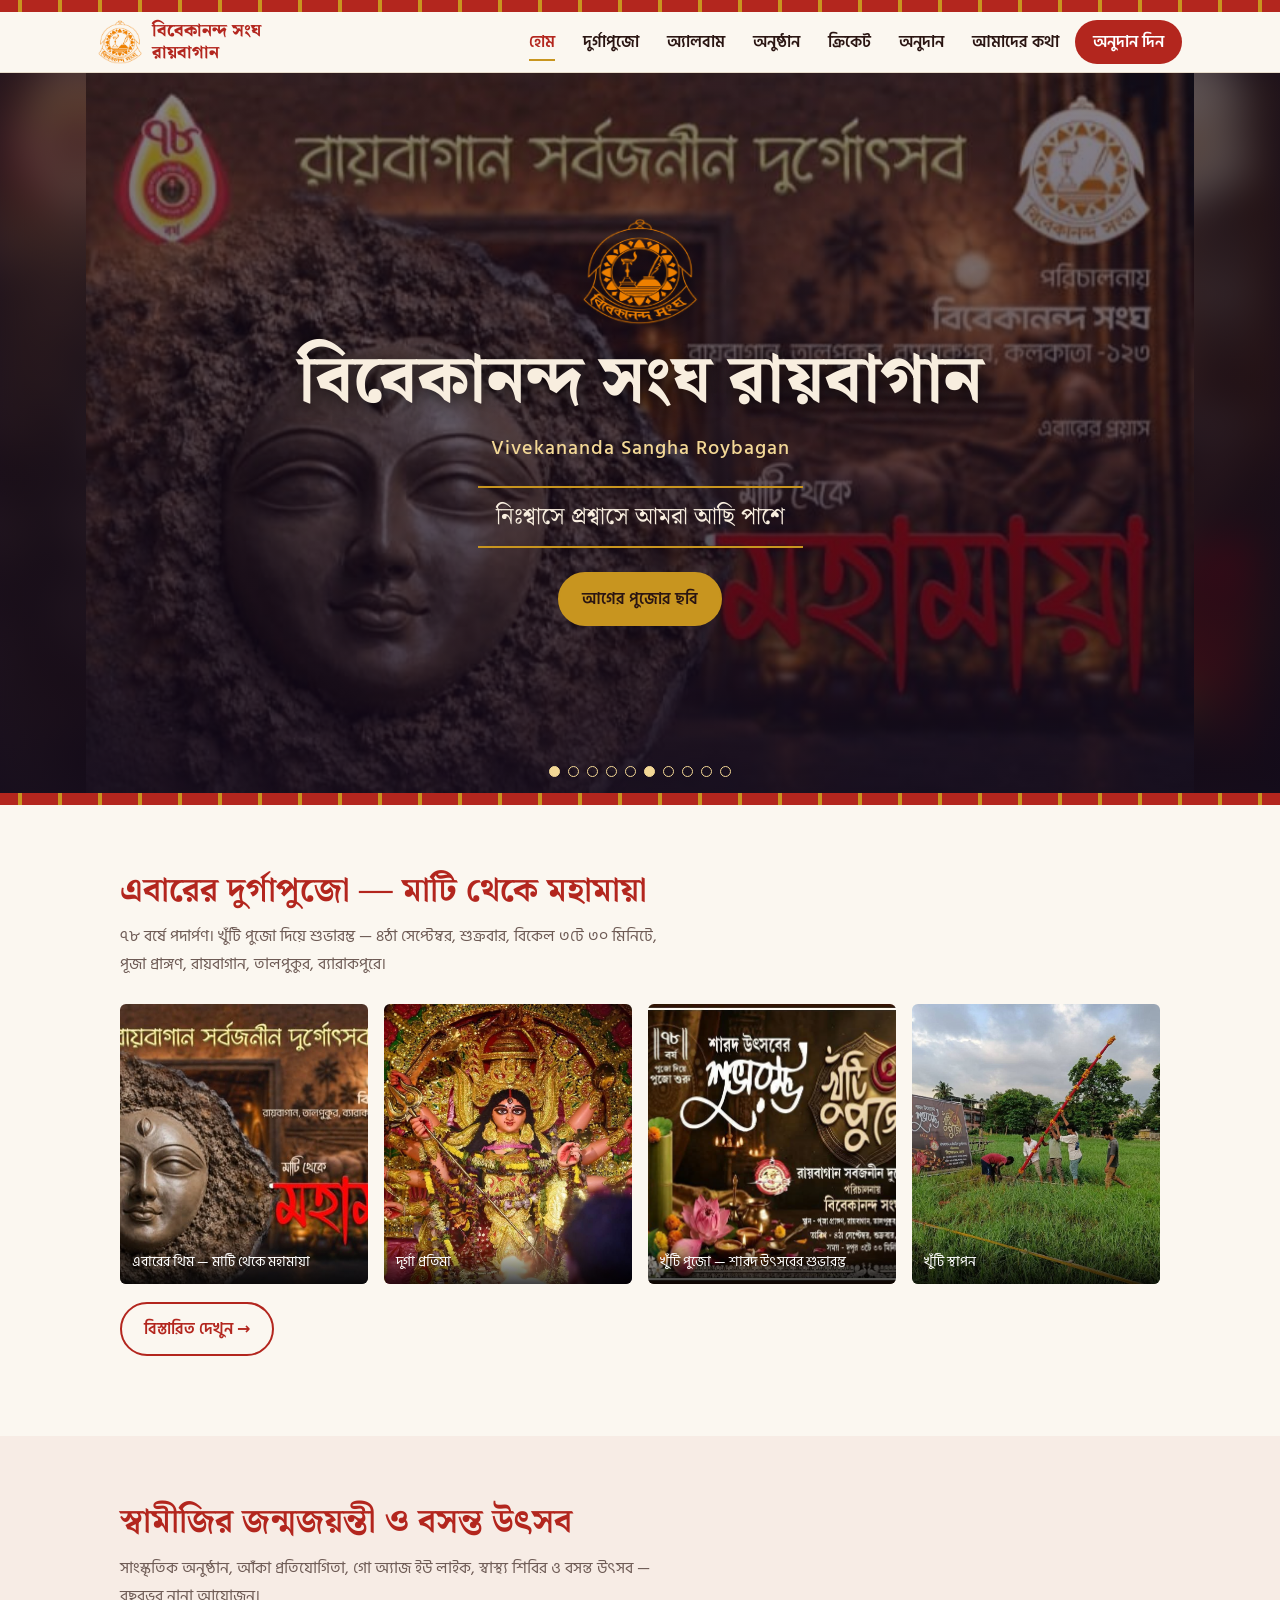
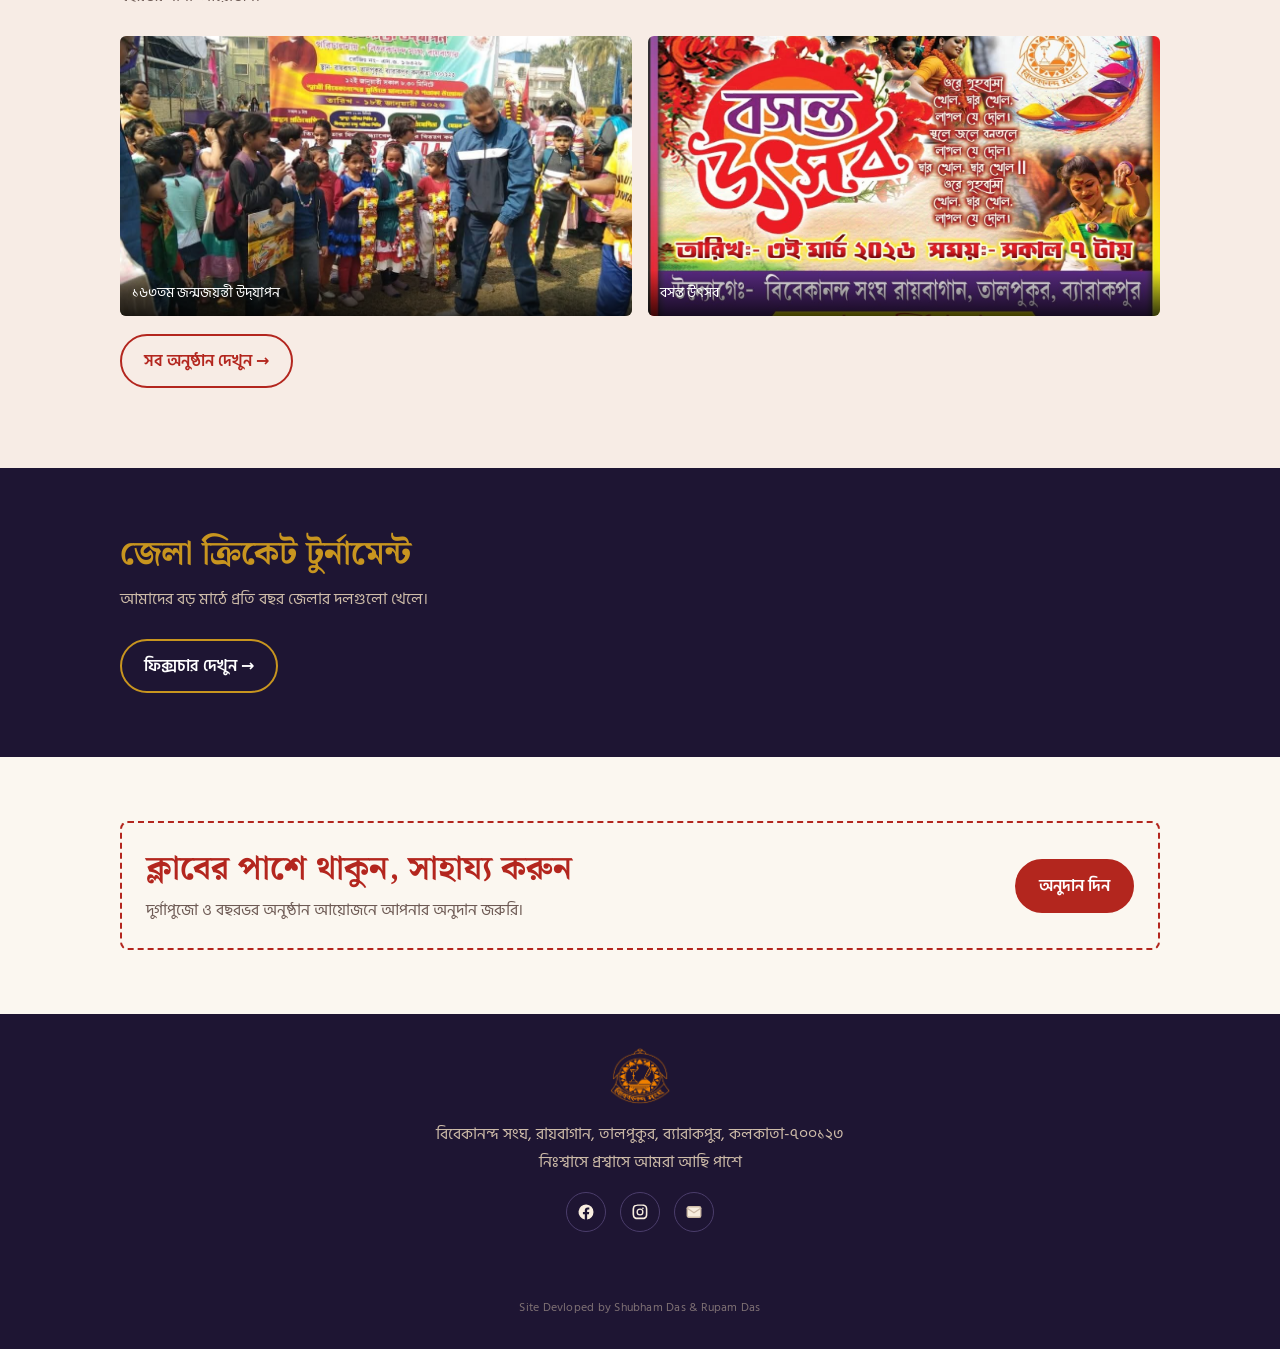
<file: index.html>
<!DOCTYPE html>
<html lang="bn">
<head>
 <meta name="google-site-verification" content="GkGdPI-Gajkjg3VPuYKZf9nd6TruwFos9pZUgAhwYzg" />
<meta charset="utf-8">
<meta name="viewport" content="width=device-width, initial-scale=1, viewport-fit=cover">
<meta name="description" content="রায়বাগান বিবেকানন্দ সংঘের দুর্গাপুজো, অনুষ্ঠান, ক্রিকেট ও অনুদান — সবকিছু এক জায়গায়।">
<meta property="og:type" content="website">
<meta property="og:site_name" content="রায়বাগান বিবেকানন্দ সংঘ">
<meta property="og:title" content="রায়বাগান বিবেকানন্দ সংঘ | দুর্গাপুজো ও ক্লাব">
<meta property="og:description" content="রায়বাগান বিবেকানন্দ সংঘের দুর্গাপুজো, অনুষ্ঠান, ক্রিকেট ও অনুদান — সবকিছু এক জায়গায়।">
<meta property="og:image" content="https://vsrclub.in/assets/og-image.jpg">
<meta property="og:url" content="https://vsrclub.in/">
<meta property="og:locale" content="bn_IN">
<meta name="twitter:card" content="summary_large_image">
<meta name="twitter:title" content="রায়বাগান বিবেকানন্দ সংঘ | দুর্গাপুজো ও ক্লাব">
<meta name="twitter:description" content="রায়বাগান বিবেকানন্দ সংঘের দুর্গাপুজো, অনুষ্ঠান, ক্রিকেট ও অনুদান — সবকিছু এক জায়গায়।">
<meta name="twitter:image" content="https://vsrclub.in/assets/og-image.jpg">
<link rel="canonical" href="https://vsrclub.in/">
<title>রায়বাগান বিবেকানন্দ সংঘ | দুর্গাপুজো ও ক্লাব</title>
<link rel="icon" href="assets/logo.png">
<link rel="stylesheet" href="css/style.css">
<script>
try{if(sessionStorage.getItem('rvs-splash')){document.documentElement.className+=' nosplash';}else{sessionStorage.setItem('rvs-splash','1');}}catch(e){}
</script>
</head>
<body>
<div id="splash" onclick="this.style.display='none'">
<div class="sp-in">
<div class="sp-logo"><img src="assets/logo.png" alt=""></div>
<h2>বিবেকানন্দ সংঘ রায়বাগান</h2>
<p>নিঃশ্বাসে প্রশ্বাসে আমরা আছি পাশে</p>
</div>
</div>
<div class="paar"></div>
<header>
<div class="bar">
<input type="checkbox" id="menuToggle" class="menuToggle">
<a class="brand" href="index.html"><img src="assets/logo.png" alt="লোগো">বিবেকানন্দ সংঘ<br>রায়বাগান</a>
<label for="menuToggle" class="burger" aria-label="মেনু"><span></span></label>
<nav id="menu"><ul>
<li><a class="active" href="index.html">হোম</a></li>
<li><a href="durga-puja.html">দুর্গাপুজো</a></li>
<li><a href="album.html">অ্যালবাম</a></li>
<li><a href="events.html">অনুষ্ঠান</a></li>
<li><a href="cricket.html">ক্রিকেট</a></li>
<li><a href="anudan.html">অনুদান</a></li>
<li><a href="about.html">আমাদের কথা</a></li>
<li><a class="cta" href="anudan.html">অনুদান দিন</a></li>
</ul></nav>
</div>
</header>
<div id="shade"></div>

<section class="hero" id="top">
<div id="slides"><div class="slide on"><i style="background-image:url(assets/mahamaya-banner.jpg)"></i><b style="background-image:url(assets/mahamaya-banner.jpg)"></b></div>
<div class="slide"><i style="background-image:url(assets/durga-idol.jpg)"></i><b style="background-image:url(assets/durga-idol.jpg)"></b></div>
<div class="slide"><i style="background-image:url(assets/khuti-puja.jpg)"></i><b style="background-image:url(assets/khuti-puja.jpg)"></b></div>
<div class="slide"><i style="background-image:url(assets/basanta-utsav.jpg)"></i><b style="background-image:url(assets/basanta-utsav.jpg)"></b></div>
<div class="slide"><i style="background-image:url(assets/jayanti-kids.jpg)"></i><b style="background-image:url(assets/jayanti-kids.jpg)"></b></div>
</div>
<div class="in">
<img class="biglogo" src="assets/logo.png" alt="">
<h1>বিবেকানন্দ সংঘ রায়বাগান</h1>
<p class="en">Vivekananda Sangha Roybagan</p>
<div class="tag">নিঃশ্বাসে প্রশ্বাসে আমরা আছি পাশে</div>
<div class="btns"><a class="btn fill" href="album.html">আগের পুজোর ছবি</a></div>
</div>
<div id="dots"></div>
</section>
<div class="paar"></div>

<section class="sec" data-reveal><div class="wrap">
<h2>এবারের দুর্গাপুজো — মাটি থেকে মহামায়া</h2>
<p class="sub">৭৮ বর্ষে পদার্পণ। খুঁটি পুজো দিয়ে শুভারম্ভ — ৪ঠা সেপ্টেম্বর, শুক্রবার, বিকেল ৩টে ৩০ মিনিটে, পূজা প্রাঙ্গণ, রায়বাগান, তালপুকুর, ব্যারাকপুরে।</p>
<div class="gal">
<figure><img src="assets/mahamaya-banner.jpg" alt="মাটি থেকে মহামায়া থিম ব্যানার"><figcaption>এবারের থিম — মাটি থেকে মহামায়া</figcaption></figure>
<figure><img src="assets/durga-idol.jpg" alt="দুর্গা প্রতিমা"><figcaption>দুর্গা প্রতিমা</figcaption></figure>
<figure><img src="assets/khuti-puja.jpg" alt="খুঁটি পুজো আমন্ত্রণ — ৭৮ বর্ষ, শারদ উৎসবের শুভারম্ভ"><figcaption>খুঁটি পুজো — শারদ উৎসবের শুভারম্ভ</figcaption></figure>
<figure><img src="assets\khuti-puja-ceremony.jpg" alt="খুঁটি স্থাপনের মুহূর্ত"><figcaption>খুঁটি স্থাপন</figcaption></figure>
</div>
<p style="margin-top:18px"><a class="btn" style="border-color:var(--red);color:var(--red)" href="durga-puja.html">বিস্তারিত দেখুন →</a></p>
</div></section>

<section class="sec alt" data-reveal><div class="wrap">
<h2>স্বামীজির জন্মজয়ন্তী ও বসন্ত উৎসব</h2>
<p class="sub">সাংস্কৃতিক অনুষ্ঠান, আঁকা প্রতিযোগিতা, গো অ্যাজ ইউ লাইক, স্বাস্থ্য শিবির ও বসন্ত উৎসব — বছরভর নানা আয়োজন।</p>
<div class="gal">
<figure><img src="assets/jayanti-kids.jpg" alt="স্বামী বিবেকানন্দের জন্মজয়ন্তীতে শিশুদের সঙ্গে"><figcaption>১৬৩তম জন্মজয়ন্তী উদ্‌যাপন</figcaption></figure>
<figure><img src="assets/basanta-utsav.jpg" alt="বসন্ত উৎসব"><figcaption>বসন্ত উৎসব</figcaption></figure>
</div>
<p style="margin-top:18px"><a class="btn" style="border-color:var(--red);color:var(--red)" href="events.html">সব অনুষ্ঠান দেখুন →</a></p>
</div></section>

<section class="sec dark" data-reveal><div class="wrap">
<h2>জেলা ক্রিকেট টুর্নামেন্ট</h2>
<p class="sub">আমাদের বড় মাঠে প্রতি বছর জেলার দলগুলো খেলে।</p>
<a class="btn" href="cricket.html">ফিক্সচার দেখুন →</a>
</div></section>

<section class="sec" data-reveal><div class="wrap">
<div class="formbox">
<div><h2>ক্লাবের পাশে থাকুন, সাহায্য করুন</h2><p class="sub">দুর্গাপুজো ও বছরভর অনুষ্ঠান আয়োজনে আপনার অনুদান জরুরি।</p></div>
<a class="btn fill" style="background:var(--red);border-color:var(--red);color:#fff" href="anudan.html">অনুদান দিন</a>
</div>
</div></section>
<footer>
<img class="logo" src="assets/logo.png" alt="">
<p>বিবেকানন্দ সংঘ, রায়বাগান, তালপুকুর, ব্যারাকপুর, কলকাতা-৭০০১২৩<br>নিঃশ্বাসে প্রশ্বাসে আমরা আছি পাশে</p>
<div class="social">
<a href="https://www.facebook.com/share/1FVaRFvrnR/" target="_blank" rel="noopener" aria-label="Facebook"><svg viewBox="0 0 24 24"><path d="M22 12a10 10 0 1 0-11.6 9.9v-7H7.9V12h2.5V9.8c0-2.5 1.5-3.9 3.8-3.9 1.1 0 2.2.2 2.2.2v2.4h-1.3c-1.2 0-1.6.8-1.6 1.6V12h2.8l-.4 2.9h-2.4v7A10 10 0 0 0 22 12"/></svg></a>
<a href="https://www.instagram.com/roybaganvivekanandasangha?stkn=MTUwcThvcmIxOWNlaw==" target="_blank" rel="noopener" aria-label="Instagram"><svg viewBox="0 0 24 24"><path d="M12 2c2.7 0 3.1 0 4.1.1 1.1 0 1.8.2 2.4.5.7.2 1.2.6 1.7 1.1.5.5.8 1 1.1 1.7.2.6.4 1.3.5 2.4.1 1 .1 1.4.1 4.1s0 3.1-.1 4.1c0 1.1-.2 1.8-.5 2.4-.2.7-.6 1.2-1.1 1.7-.5.5-1 .8-1.7 1.1-.6.2-1.3.4-2.4.5-1 .1-1.4.1-4.1.1s-3.1 0-4.1-.1c-1.1 0-1.8-.2-2.4-.5-.7-.2-1.2-.6-1.7-1.1-.5-.5-.8-1-1.1-1.7-.2-.6-.4-1.3-.5-2.4C2 15.1 2 14.7 2 12s0-3.1.1-4.1c0-1.1.2-1.8.5-2.4.2-.7.6-1.2 1.1-1.7.5-.5 1-.8 1.7-1.1.6-.2 1.3-.4 2.4-.5C9 2 9.3 2 12 2m0 1.8c-2.6 0-3 0-4 .1-.9 0-1.4.2-1.7.3-.4.2-.7.4-1 .7-.3.3-.5.6-.7 1-.1.3-.3.8-.3 1.7-.1 1-.1 1.4-.1 4s0 3 .1 4c0 .9.2 1.4.3 1.7.2.4.4.7.7 1 .3.3.6.5 1 .7.3.1.8.3 1.7.3 1 .1 1.4.1 4 .1s3 0 4-.1c.9 0 1.4-.2 1.7-.3.4-.2.7-.4 1-.7.3-.3.5-.6.7-1 .1-.3.3-.8.3-1.7.1-1 .1-1.4.1-4s0-3-.1-4c0-.9-.2-1.4-.3-1.7-.2-.4-.4-.7-.7-1-.3-.3-.6-.5-1-.7-.3-.1-.8-.3-1.7-.3-1-.1-1.4-.1-4-.1m0 3.5a4.7 4.7 0 1 1 0 9.4 4.7 4.7 0 0 1 0-9.4m0 1.8a2.9 2.9 0 1 0 0 5.8 2.9 2.9 0 0 0 0-5.8m5-2a1.1 1.1 0 1 1-2.2 0 1.1 1.1 0 0 1 2.2 0"/></svg></a>
<a id="emailLink"
   href="mailto:roybaganvivekanandasangha@gmail.com"
   target="_blank"
   rel="noopener"
   aria-label="Email">

    <svg viewBox="0 0 24 24"
         width="24"
         height="24"
         fill="none"
         stroke="currentColor"
         stroke-width="1.8"
         stroke-linecap="round"
         stroke-linejoin="round">

        <rect x="3" y="5" width="18" height="14" rx="2"></rect>

        <path d="M3 7l9 6 9-6"></path>

    </svg>

</a>
</div>
<div id="google_translate_element" class="gtranslate"></div>
<p class="credit">Site Devloped by Shubham Das &amp; Rupam Das</p>
</footer>
<script>function googleTranslateElementInit(){new google.translate.TranslateElement({pageLanguage:"bn",includedLanguages:"en,hi",layout:google.translate.TranslateElement.InlineLayout.SIMPLE},"google_translate_element");}</script>
<script src="https://translate.google.com/translate_a/element.js?cb=googleTranslateElementInit"></script>
<script src="js/main.js"></script>
<!-- Google Translate -->
<script>
function googleTranslateElementInit() {
    new google.translate.TranslateElement(
        {
            pageLanguage: "bn",
            includedLanguages: "en,hi",
            layout: google.translate.TranslateElement.InlineLayout.SIMPLE
        },
        "google_translate_element"
    );
}
</script>

<script src="https://translate.google.com/translate_a/element.js?cb=googleTranslateElementInit"></script>

<!-- Main JavaScript -->
<script src="js/main.js"></script>

<!-- Smart Email Link -->
<script>
document.addEventListener("DOMContentLoaded", function () {

    const emailLink = document.getElementById("emailLink");

    if (!emailLink) return;

    const email = "roybaganvivekanandasangha@gmail.com";

    // Mobile → Default Email App
    // PC/Desktop → Gmail Web
    if (/Android|iPhone|iPad|iPod/i.test(navigator.userAgent)) {

        emailLink.href = "mailto:" + email;
        emailLink.removeAttribute("target");

    } else {

        emailLink.href =
            "https://mail.google.com/mail/?view=cm&fs=1&to=" + email;

        emailLink.target = "_blank";
        emailLink.rel = "noopener";
    }

});
</script>

</body>
</html>
</file>
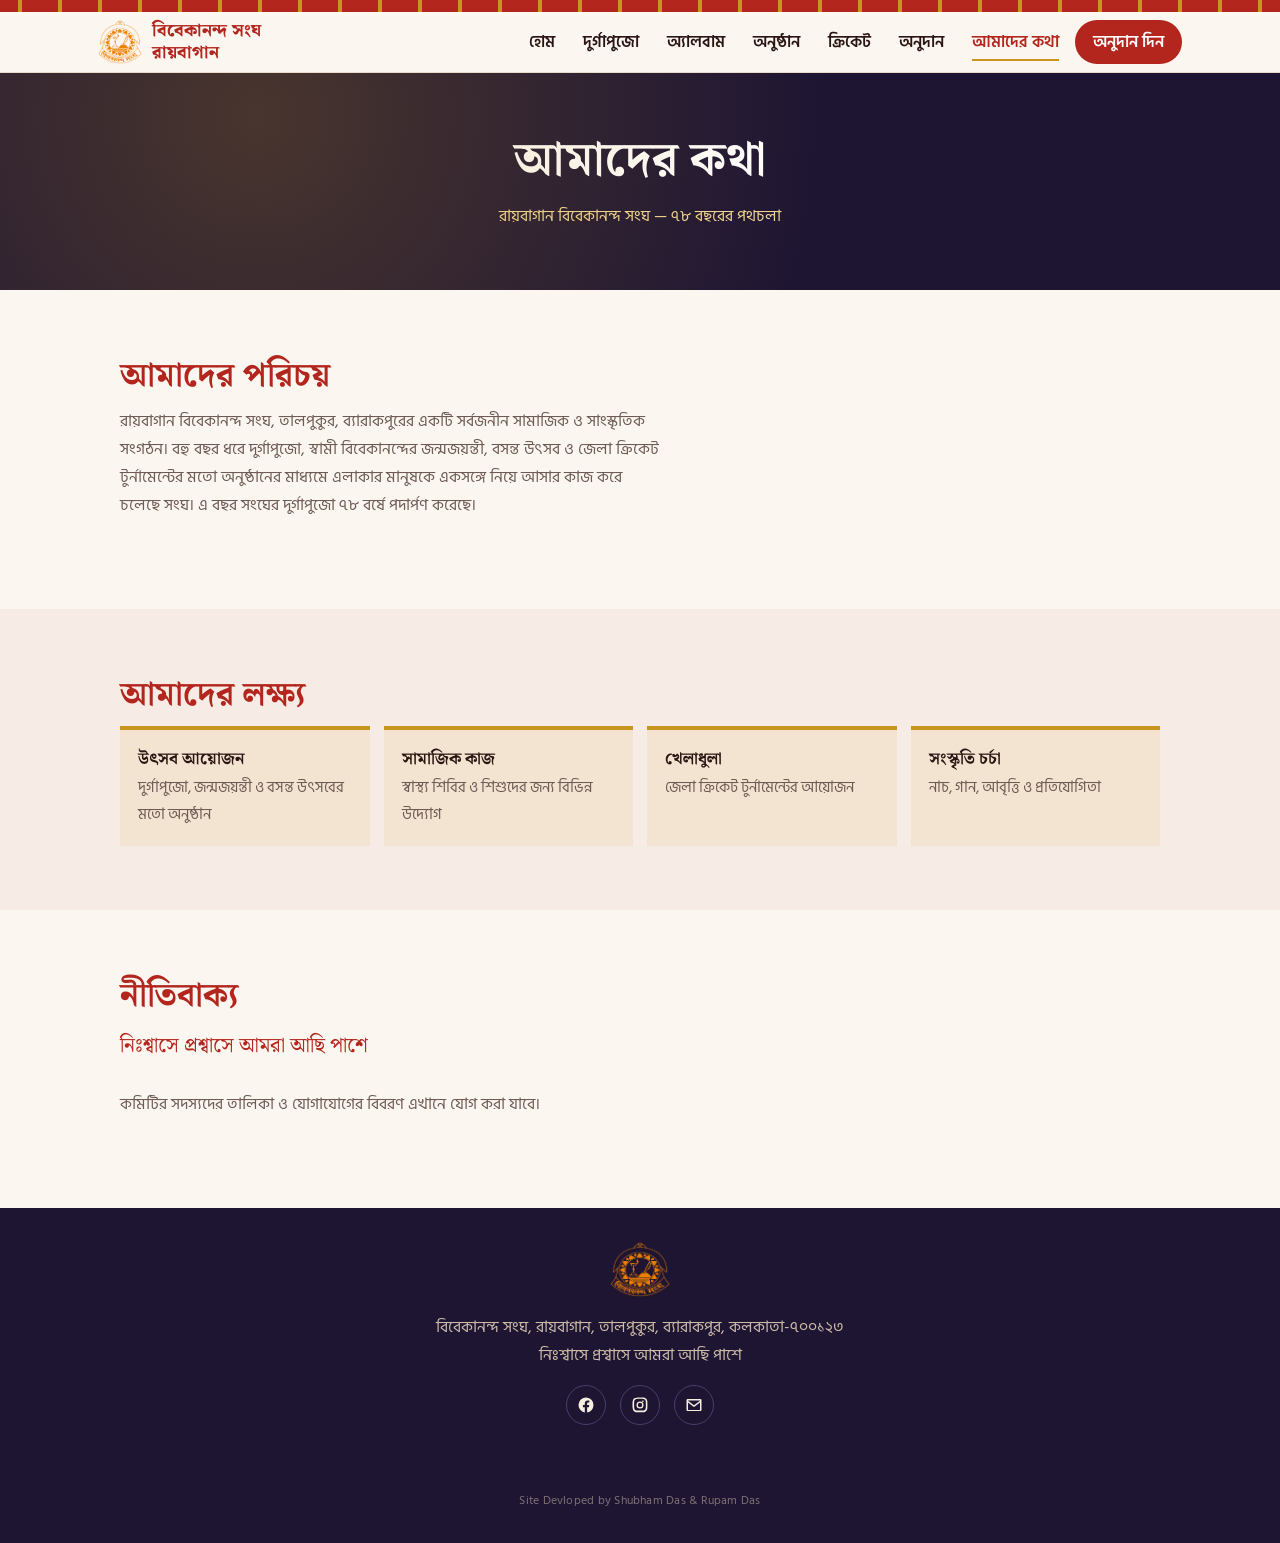
<file: about.html>
<!DOCTYPE html>
<html lang="bn">
<head>
<meta charset="utf-8">
<meta name="viewport" content="width=device-width, initial-scale=1, viewport-fit=cover">
<meta name="description" content="রায়বাগান বিবেকানন্দ সংঘের ইতিহাস, উদ্দেশ্য ও কমিটির পরিচিতি।">
<meta property="og:type" content="website">
<meta property="og:site_name" content="রায়বাগান বিবেকানন্দ সংঘ">
<meta property="og:title" content="আমাদের কথা | রায়বাগান বিবেকানন্দ সংঘ">
<meta property="og:description" content="রায়বাগান বিবেকানন্দ সংঘের ইতিহাস, উদ্দেশ্য ও কমিটির পরিচিতি।">
<meta property="og:image" content="https://vsrclub.in/assets/og-image.jpg">
<meta property="og:url" content="https://vsrclub.in/about.html">
<meta property="og:locale" content="bn_IN">
<meta name="twitter:card" content="summary_large_image">
<meta name="twitter:title" content="আমাদের কথা | রায়বাগান বিবেকানন্দ সংঘ">
<meta name="twitter:description" content="রায়বাগান বিবেকানন্দ সংঘের ইতিহাস, উদ্দেশ্য ও কমিটির পরিচিতি।">
<meta name="twitter:image" content="https://vsrclub.in/assets/og-image.jpg">
<link rel="canonical" href="https://vsrclub.in/about.html">
<title>আমাদের কথা | রায়বাগান বিবেকানন্দ সংঘ</title>
<link rel="icon" href="assets/logo.png">
<link rel="stylesheet" href="css/style.css">
</head>
<body>
<div class="paar"></div>
<header>
<div class="bar">
<input type="checkbox" id="menuToggle" class="menuToggle">
<a class="brand" href="index.html"><img src="assets/logo.png" alt="লোগো">বিবেকানন্দ সংঘ<br>রায়বাগান</a>
<label for="menuToggle" class="burger" aria-label="মেনু"><span></span></label>
<nav id="menu"><ul>
<li><a class="" href="index.html">হোম</a></li>
<li><a class="" href="durga-puja.html">দুর্গাপুজো</a></li>
<li><a class="" href="album.html">অ্যালবাম</a></li>
<li><a class="" href="events.html">অনুষ্ঠান</a></li>
<li><a class="" href="cricket.html">ক্রিকেট</a></li>
<li><a class="" href="anudan.html">অনুদান</a></li>
<li><a class="active" href="about.html">আমাদের কথা</a></li>
<li><a class="cta" href="anudan.html">অনুদান দিন</a></li>
</ul></nav>
</div>
</header>
<div id="shade"></div>

<div class="pagehead"><h1>আমাদের কথা</h1><p>রায়বাগান বিবেকানন্দ সংঘ — ৭৮ বছরের পথচলা</p></div>

<section class="sec" data-reveal><div class="wrap">
<h2>আমাদের পরিচয়</h2>
<p class="sub">রায়বাগান বিবেকানন্দ সংঘ, তালপুকুর, ব্যারাকপুরের একটি সর্বজনীন সামাজিক ও সাংস্কৃতিক সংগঠন। বহু বছর ধরে দুর্গাপুজো, স্বামী বিবেকানন্দের জন্মজয়ন্তী, বসন্ত উৎসব ও জেলা ক্রিকেট টুর্নামেন্টের মতো অনুষ্ঠানের মাধ্যমে এলাকার মানুষকে একসঙ্গে নিয়ে আসার কাজ করে চলেছে সংঘ। এ বছর সংঘের দুর্গাপুজো ৭৮ বর্ষে পদার্পণ করেছে।</p>
</div></section>

<section class="sec alt" data-reveal><div class="wrap">
<h2>আমাদের লক্ষ্য</h2>
<div class="grid">
<div class="card"><h3>উৎসব আয়োজন</h3><p>দুর্গাপুজো, জন্মজয়ন্তী ও বসন্ত উৎসবের মতো অনুষ্ঠান</p></div>
<div class="card"><h3>সামাজিক কাজ</h3><p>স্বাস্থ্য শিবির ও শিশুদের জন্য বিভিন্ন উদ্যোগ</p></div>
<div class="card"><h3>খেলাধুলা</h3><p>জেলা ক্রিকেট টুর্নামেন্টের আয়োজন</p></div>
<div class="card"><h3>সংস্কৃতি চর্চা</h3><p>নাচ, গান, আবৃত্তি ও প্রতিযোগিতা</p></div>
</div>
</div></section>

<section class="sec" data-reveal><div class="wrap">
<h2>নীতিবাক্য</h2>
<p class="sub" style="font-family:'Noto Serif Bengali',serif;font-size:1.3rem;color:var(--red)">নিঃশ্বাসে প্রশ্বাসে আমরা আছি পাশে</p>
<p class="sub">কমিটির সদস্যদের তালিকা ও যোগাযোগের বিবরণ এখানে যোগ করা যাবে।</p>
</div></section>

<footer>
<img class="logo" src="assets/logo.png" alt="">
<p>বিবেকানন্দ সংঘ, রায়বাগান, তালপুকুর, ব্যারাকপুর, কলকাতা-৭০০১২৩<br>নিঃশ্বাসে প্রশ্বাসে আমরা আছি পাশে</p>
<div class="social">
<a href="https://facebook.com/" target="_blank" rel="noopener" aria-label="Facebook"><svg viewBox="0 0 24 24"><path d="M22 12a10 10 0 1 0-11.6 9.9v-7H7.9V12h2.5V9.8c0-2.5 1.5-3.9 3.8-3.9 1.1 0 2.2.2 2.2.2v2.4h-1.3c-1.2 0-1.6.8-1.6 1.6V12h2.8l-.4 2.9h-2.4v7A10 10 0 0 0 22 12"/></svg></a>
<a href="https://instagram.com/" target="_blank" rel="noopener" aria-label="Instagram"><svg viewBox="0 0 24 24"><path d="M12 2c2.7 0 3.1 0 4.1.1 1.1 0 1.8.2 2.4.5.7.2 1.2.6 1.7 1.1.5.5.8 1 1.1 1.7.2.6.4 1.3.5 2.4.1 1 .1 1.4.1 4.1s0 3.1-.1 4.1c0 1.1-.2 1.8-.5 2.4-.2.7-.6 1.2-1.1 1.7-.5.5-1 .8-1.7 1.1-.6.2-1.3.4-2.4.5-1 .1-1.4.1-4.1.1s-3.1 0-4.1-.1c-1.1 0-1.8-.2-2.4-.5-.7-.2-1.2-.6-1.7-1.1-.5-.5-.8-1-1.1-1.7-.2-.6-.4-1.3-.5-2.4C2 15.1 2 14.7 2 12s0-3.1.1-4.1c0-1.1.2-1.8.5-2.4.2-.7.6-1.2 1.1-1.7.5-.5 1-.8 1.7-1.1.6-.2 1.3-.4 2.4-.5C9 2 9.3 2 12 2m0 1.8c-2.6 0-3 0-4 .1-.9 0-1.4.2-1.7.3-.4.2-.7.4-1 .7-.3.3-.5.6-.7 1-.1.3-.3.8-.3 1.7-.1 1-.1 1.4-.1 4s0 3 .1 4c0 .9.2 1.4.3 1.7.2.4.4.7.7 1 .3.3.6.5 1 .7.3.1.8.3 1.7.3 1 .1 1.4.1 4 .1s3 0 4-.1c.9 0 1.4-.2 1.7-.3.4-.2.7-.4 1-.7.3-.3.5-.6.7-1 .1-.3.3-.8.3-1.7.1-1 .1-1.4.1-4s0-3-.1-4c0-.9-.2-1.4-.3-1.7-.2-.4-.4-.7-.7-1-.3-.3-.6-.5-1-.7-.3-.1-.8-.3-1.7-.3-1-.1-1.4-.1-4-.1m0 3.5a4.7 4.7 0 1 1 0 9.4 4.7 4.7 0 0 1 0-9.4m0 1.8a2.9 2.9 0 1 0 0 5.8 2.9 2.9 0 0 0 0-5.8m5-2a1.1 1.1 0 1 1-2.2 0 1.1 1.1 0 0 1 2.2 0"/></svg></a>
<a href="mailto:roybaganvs@gmail.com" target="_blank" rel="noopener" aria-label="Email"><svg viewBox="0 0 24 24"><path d="M2 5.5A1.5 1.5 0 0 1 3.5 4h17A1.5 1.5 0 0 1 22 5.5v13a1.5 1.5 0 0 1-1.5 1.5h-17A1.5 1.5 0 0 1 2 18.5v-13m2 .4v.5l8 5.8 8-5.8v-.5H4m16 2.9-7.4 5.4a1 1 0 0 1-1.2 0L4 8.8v9.7h16V8.8"/></svg></a>
</div>
<div id="google_translate_element" class="gtranslate"></div>
<p class="credit">Site Devloped by Shubham Das &amp; Rupam Das</p>
</footer>
<script>function googleTranslateElementInit(){new google.translate.TranslateElement({pageLanguage:"bn",includedLanguages:"en,hi",layout:google.translate.TranslateElement.InlineLayout.SIMPLE},"google_translate_element");}</script>
<script src="https://translate.google.com/translate_a/element.js?cb=googleTranslateElementInit"></script>
<script src="js/main.js"></script>
</body>
</html>
</file>
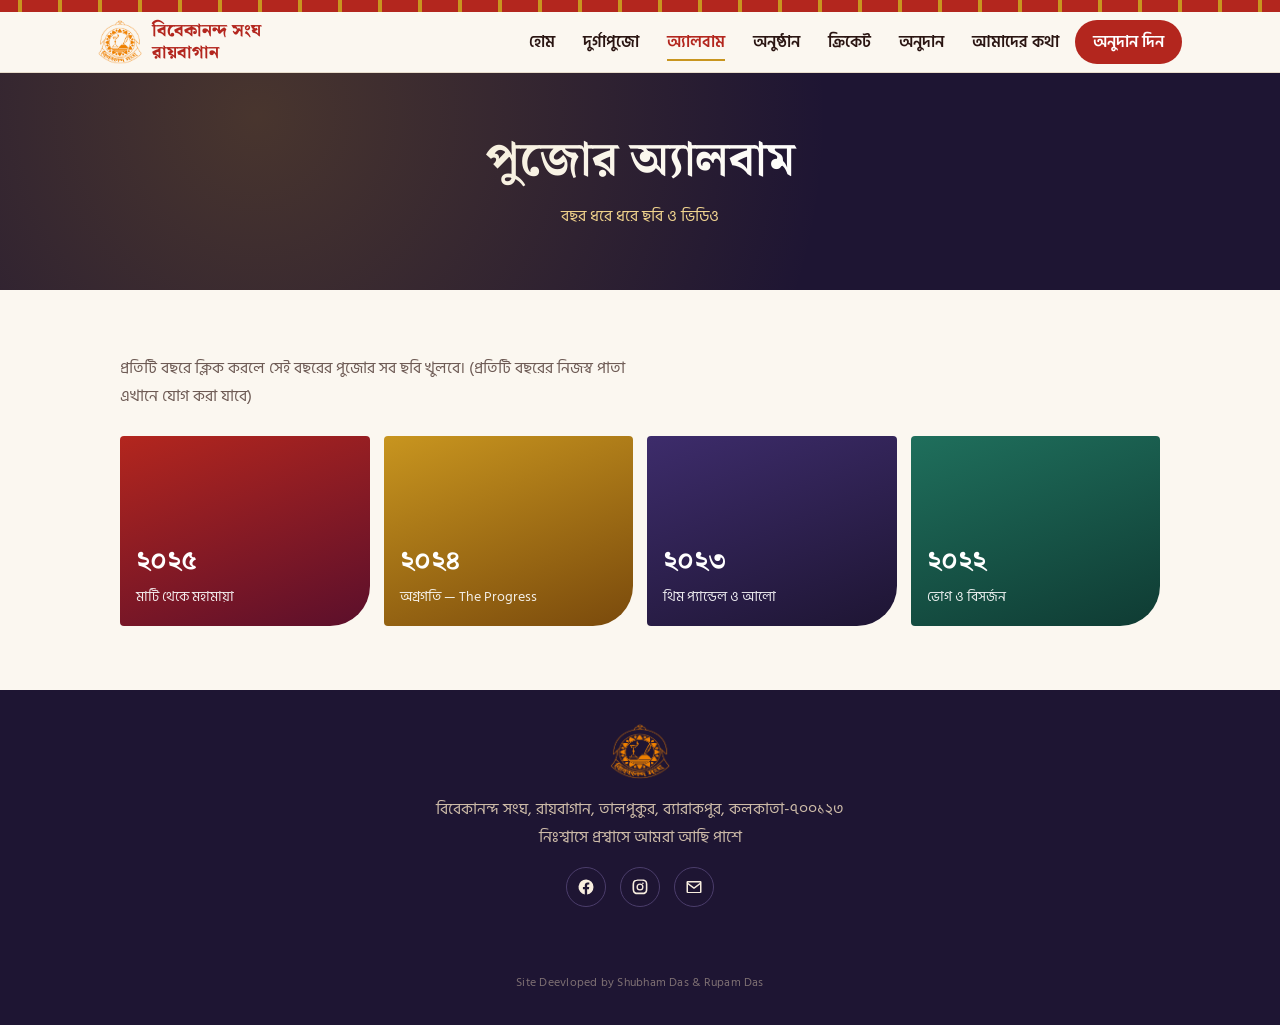
<file: album.html>
<!DOCTYPE html>
<html lang="bn">
<head>
<meta charset="utf-8">
<meta name="viewport" content="width=device-width, initial-scale=1, viewport-fit=cover">
<meta name="description" content="প্রতি বছরের দুর্গাপুজোর ছবি ও ভিডিও অ্যালবাম।">
<meta property="og:type" content="website">
<meta property="og:site_name" content="রায়বাগান বিবেকানন্দ সংঘ">
<meta property="og:title" content="অ্যালবাম | রায়বাগান বিবেকানন্দ সংঘ">
<meta property="og:description" content="প্রতি বছরের দুর্গাপুজোর ছবি ও ভিডিও অ্যালবাম।">
<meta property="og:image" content="https://vsrclub.in/assets/og-image.jpg">
<meta property="og:url" content="https://vsrclub.in/album.html">
<meta property="og:locale" content="bn_IN">
<meta name="twitter:card" content="summary_large_image">
<meta name="twitter:title" content="অ্যালবাম | রায়বাগান বিবেকানন্দ সংঘ">
<meta name="twitter:description" content="প্রতি বছরের দুর্গাপুজোর ছবি ও ভিডিও অ্যালবাম।">
<meta name="twitter:image" content="https://vsrclub.in/assets/og-image.jpg">
<link rel="canonical" href="https://vsrclub.in/album.html">
<title>অ্যালবাম | রায়বাগান বিবেকানন্দ সংঘ</title>
<link rel="icon" href="assets/logo.png">
<link rel="stylesheet" href="css/style.css">
</head>
<body>
<div class="paar"></div>
<header>
<div class="bar">
<input type="checkbox" id="menuToggle" class="menuToggle">
<a class="brand" href="index.html"><img src="assets/logo.png" alt="লোগো">বিবেকানন্দ সংঘ<br>রায়বাগান</a>
<label for="menuToggle" class="burger" aria-label="মেনু"><span></span></label>
<nav id="menu"><ul>
<li><a class="" href="index.html">হোম</a></li>
<li><a class="" href="durga-puja.html">দুর্গাপুজো</a></li>
<li><a class="active" href="album.html">অ্যালবাম</a></li>
<li><a class="" href="events.html">অনুষ্ঠান</a></li>
<li><a class="" href="cricket.html">ক্রিকেট</a></li>
<li><a class="" href="anudan.html">অনুদান</a></li>
<li><a class="" href="about.html">আমাদের কথা</a></li>
<li><a class="cta" href="anudan.html">অনুদান দিন</a></li>
</ul></nav>
</div>
</header>
<div id="shade"></div>

<div class="pagehead"><h1>পুজোর অ্যালবাম</h1><p>বছর ধরে ধরে ছবি ও ভিডিও</p></div>
<section class="sec" data-reveal><div class="wrap">
<p class="sub">প্রতিটি বছরে ক্লিক করলে সেই বছরের পুজোর সব ছবি খুলবে। (প্রতিটি বছরের নিজস্ব পাতা এখানে যোগ করা যাবে)</p>
<div class="grid">
<a class="yr y1" href="#"><b>২০২৫</b><span>মাটি থেকে মহামায়া</span></a>
<a class="yr y2" href="#"><b>২০২৪</b><span>অগ্রগতি — The Progress</span></a>
<a class="yr y3" href="#"><b>২০২৩</b><span>থিম প্যান্ডেল ও আলো</span></a>
<a class="yr y4" href="#"><b>২০২২</b><span>ভোগ ও বিসর্জন</span></a>
</div>
</div></section>
<footer>
<img class="logo" src="assets/logo.png" alt="">
<p>বিবেকানন্দ সংঘ, রায়বাগান, তালপুকুর, ব্যারাকপুর, কলকাতা-৭০০১২৩<br>নিঃশ্বাসে প্রশ্বাসে আমরা আছি পাশে</p>
<div class="social">
<a href="https://facebook.com/" target="_blank" rel="noopener" aria-label="Facebook"><svg viewBox="0 0 24 24"><path d="M22 12a10 10 0 1 0-11.6 9.9v-7H7.9V12h2.5V9.8c0-2.5 1.5-3.9 3.8-3.9 1.1 0 2.2.2 2.2.2v2.4h-1.3c-1.2 0-1.6.8-1.6 1.6V12h2.8l-.4 2.9h-2.4v7A10 10 0 0 0 22 12"/></svg></a>
<a href="https://instagram.com/" target="_blank" rel="noopener" aria-label="Instagram"><svg viewBox="0 0 24 24"><path d="M12 2c2.7 0 3.1 0 4.1.1 1.1 0 1.8.2 2.4.5.7.2 1.2.6 1.7 1.1.5.5.8 1 1.1 1.7.2.6.4 1.3.5 2.4.1 1 .1 1.4.1 4.1s0 3.1-.1 4.1c0 1.1-.2 1.8-.5 2.4-.2.7-.6 1.2-1.1 1.7-.5.5-1 .8-1.7 1.1-.6.2-1.3.4-2.4.5-1 .1-1.4.1-4.1.1s-3.1 0-4.1-.1c-1.1 0-1.8-.2-2.4-.5-.7-.2-1.2-.6-1.7-1.1-.5-.5-.8-1-1.1-1.7-.2-.6-.4-1.3-.5-2.4C2 15.1 2 14.7 2 12s0-3.1.1-4.1c0-1.1.2-1.8.5-2.4.2-.7.6-1.2 1.1-1.7.5-.5 1-.8 1.7-1.1.6-.2 1.3-.4 2.4-.5C9 2 9.3 2 12 2m0 1.8c-2.6 0-3 0-4 .1-.9 0-1.4.2-1.7.3-.4.2-.7.4-1 .7-.3.3-.5.6-.7 1-.1.3-.3.8-.3 1.7-.1 1-.1 1.4-.1 4s0 3 .1 4c0 .9.2 1.4.3 1.7.2.4.4.7.7 1 .3.3.6.5 1 .7.3.1.8.3 1.7.3 1 .1 1.4.1 4 .1s3 0 4-.1c.9 0 1.4-.2 1.7-.3.4-.2.7-.4 1-.7.3-.3.5-.6.7-1 .1-.3.3-.8.3-1.7.1-1 .1-1.4.1-4s0-3-.1-4c0-.9-.2-1.4-.3-1.7-.2-.4-.4-.7-.7-1-.3-.3-.6-.5-1-.7-.3-.1-.8-.3-1.7-.3-1-.1-1.4-.1-4-.1m0 3.5a4.7 4.7 0 1 1 0 9.4 4.7 4.7 0 0 1 0-9.4m0 1.8a2.9 2.9 0 1 0 0 5.8 2.9 2.9 0 0 0 0-5.8m5-2a1.1 1.1 0 1 1-2.2 0 1.1 1.1 0 0 1 2.2 0"/></svg></a>
<a href="mailto:roybaganvs@gmail.com" target="_blank" rel="noopener" aria-label="Email"><svg viewBox="0 0 24 24"><path d="M2 5.5A1.5 1.5 0 0 1 3.5 4h17A1.5 1.5 0 0 1 22 5.5v13a1.5 1.5 0 0 1-1.5 1.5h-17A1.5 1.5 0 0 1 2 18.5v-13m2 .4v.5l8 5.8 8-5.8v-.5H4m16 2.9-7.4 5.4a1 1 0 0 1-1.2 0L4 8.8v9.7h16V8.8"/></svg></a>
</div>
<div id="google_translate_element" class="gtranslate"></div>
<p class="credit">Site Deevloped by Shubham Das &amp; Rupam Das</p>
</footer>
<script>function googleTranslateElementInit(){new google.translate.TranslateElement({pageLanguage:"bn",includedLanguages:"en,hi",layout:google.translate.TranslateElement.InlineLayout.SIMPLE},"google_translate_element");}</script>
<script src="https://translate.google.com/translate_a/element.js?cb=googleTranslateElementInit"></script>
<script src="js/main.js"></script>
</body>
</html>
</file>
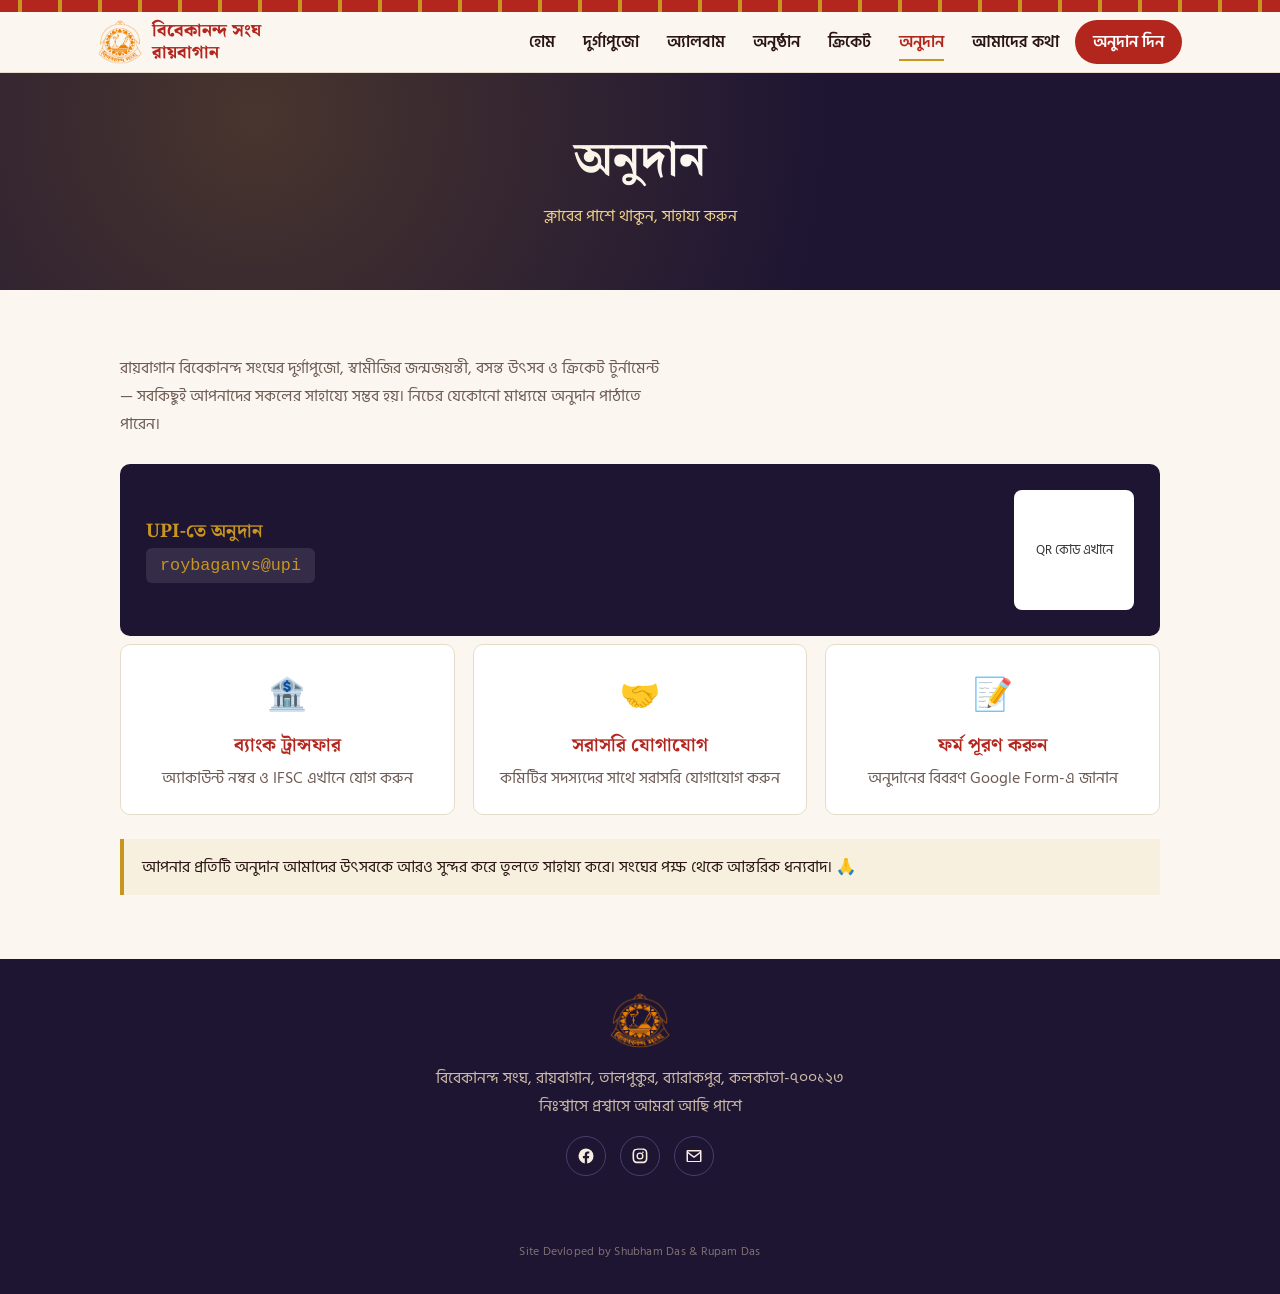
<file: anudan.html>
<!DOCTYPE html>
<html lang="bn">
<head>
<meta charset="utf-8">
<meta name="viewport" content="width=device-width, initial-scale=1, viewport-fit=cover">
<meta name="description" content="রায়বাগান বিবেকানন্দ সংঘকে অনুদান দিন — UPI, ব্যাংক ট্রান্সফার বা সরাসরি যোগাযোগ।">
<meta property="og:type" content="website">
<meta property="og:site_name" content="রায়বাগান বিবেকানন্দ সংঘ">
<meta property="og:title" content="অনুদান | রায়বাগান বিবেকানন্দ সংঘ">
<meta property="og:description" content="রায়বাগান বিবেকানন্দ সংঘকে অনুদান দিন — UPI, ব্যাংক ট্রান্সফার বা সরাসরি যোগাযোগ।">
<meta property="og:image" content="https://vsrclub.in/assets/og-image.jpg">
<meta property="og:url" content="https://vsrclub.in/anudan.html">
<meta property="og:locale" content="bn_IN">
<meta name="twitter:card" content="summary_large_image">
<meta name="twitter:title" content="অনুদান | রায়বাগান বিবেকানন্দ সংঘ">
<meta name="twitter:description" content="রায়বাগান বিবেকানন্দ সংঘকে অনুদান দিন — UPI, ব্যাংক ট্রান্সফার বা সরাসরি যোগাযোগ।">
<meta name="twitter:image" content="https://vsrclub.in/assets/og-image.jpg">
<link rel="canonical" href="https://vsrclub.in/anudan.html">
<title>অনুদান | রায়বাগান বিবেকানন্দ সংঘ</title>
<link rel="icon" href="assets/logo.png">
<link rel="stylesheet" href="css/style.css">
</head>
<body>
<div class="paar"></div>
<header>
<div class="bar">
<input type="checkbox" id="menuToggle" class="menuToggle">
<a class="brand" href="index.html"><img src="assets/logo.png" alt="লোগো">বিবেকানন্দ সংঘ<br>রায়বাগান</a>
<label for="menuToggle" class="burger" aria-label="মেনু"><span></span></label>
<nav id="menu"><ul>
<li><a class="" href="index.html">হোম</a></li>
<li><a class="" href="durga-puja.html">দুর্গাপুজো</a></li>
<li><a class="" href="album.html">অ্যালবাম</a></li>
<li><a class="" href="events.html">অনুষ্ঠান</a></li>
<li><a class="" href="cricket.html">ক্রিকেট</a></li>
<li><a class="active" href="anudan.html">অনুদান</a></li>
<li><a class="" href="about.html">আমাদের কথা</a></li>
<li><a class="cta" href="anudan.html">অনুদান দিন</a></li>
</ul></nav>
</div>
</header>
<div id="shade"></div>

<div class="pagehead"><h1>অনুদান</h1><p>ক্লাবের পাশে থাকুন, সাহায্য করুন</p></div>
<section class="sec" data-reveal><div class="wrap">
<p class="sub">রায়বাগান বিবেকানন্দ সংঘের দুর্গাপুজো, স্বামীজির জন্মজয়ন্তী, বসন্ত উৎসব ও ক্রিকেট টুর্নামেন্ট — সবকিছুই আপনাদের সকলের সাহায্যে সম্ভব হয়। নিচের যেকোনো মাধ্যমে অনুদান পাঠাতে পারেন।</p>
<div class="upi-box">
<div><h3 style="color:var(--gold);margin:0 0 6px">UPI-তে অনুদান</h3><code>roybaganvs@upi</code></div>
<div style="text-align:center"><div style="width:120px;height:120px;background:#fff;border-radius:8px;display:flex;align-items:center;justify-content:center;color:#333;font-size:.8rem">QR কোড এখানে</div></div>
</div>
<div class="donate-grid">
<div class="dcard"><div class="ic">🏦</div><h3>ব্যাংক ট্রান্সফার</h3><p class="sub" style="margin:0">অ্যাকাউন্ট নম্বর ও IFSC এখানে যোগ করুন</p></div>
<div class="dcard"><div class="ic">🤝</div><h3>সরাসরি যোগাযোগ</h3><p class="sub" style="margin:0">কমিটির সদস্যদের সাথে সরাসরি যোগাযোগ করুন</p></div>
<div class="dcard"><div class="ic">📝</div><h3>ফর্ম পূরণ করুন</h3><p class="sub" style="margin:0">অনুদানের বিবরণ Google Form-এ জানান</p></div>
</div>
<div class="thanks">আপনার প্রতিটি অনুদান আমাদের উৎসবকে আরও সুন্দর করে তুলতে সাহায্য করে। সংঘের পক্ষ থেকে আন্তরিক ধন্যবাদ। 🙏</div>
</div></section>
<footer>
<img class="logo" src="assets/logo.png" alt="">
<p>বিবেকানন্দ সংঘ, রায়বাগান, তালপুকুর, ব্যারাকপুর, কলকাতা-৭০০১২৩<br>নিঃশ্বাসে প্রশ্বাসে আমরা আছি পাশে</p>
<div class="social">
<a href="https://facebook.com/" target="_blank" rel="noopener" aria-label="Facebook"><svg viewBox="0 0 24 24"><path d="M22 12a10 10 0 1 0-11.6 9.9v-7H7.9V12h2.5V9.8c0-2.5 1.5-3.9 3.8-3.9 1.1 0 2.2.2 2.2.2v2.4h-1.3c-1.2 0-1.6.8-1.6 1.6V12h2.8l-.4 2.9h-2.4v7A10 10 0 0 0 22 12"/></svg></a>
<a href="https://instagram.com/" target="_blank" rel="noopener" aria-label="Instagram"><svg viewBox="0 0 24 24"><path d="M12 2c2.7 0 3.1 0 4.1.1 1.1 0 1.8.2 2.4.5.7.2 1.2.6 1.7 1.1.5.5.8 1 1.1 1.7.2.6.4 1.3.5 2.4.1 1 .1 1.4.1 4.1s0 3.1-.1 4.1c0 1.1-.2 1.8-.5 2.4-.2.7-.6 1.2-1.1 1.7-.5.5-1 .8-1.7 1.1-.6.2-1.3.4-2.4.5-1 .1-1.4.1-4.1.1s-3.1 0-4.1-.1c-1.1 0-1.8-.2-2.4-.5-.7-.2-1.2-.6-1.7-1.1-.5-.5-.8-1-1.1-1.7-.2-.6-.4-1.3-.5-2.4C2 15.1 2 14.7 2 12s0-3.1.1-4.1c0-1.1.2-1.8.5-2.4.2-.7.6-1.2 1.1-1.7.5-.5 1-.8 1.7-1.1.6-.2 1.3-.4 2.4-.5C9 2 9.3 2 12 2m0 1.8c-2.6 0-3 0-4 .1-.9 0-1.4.2-1.7.3-.4.2-.7.4-1 .7-.3.3-.5.6-.7 1-.1.3-.3.8-.3 1.7-.1 1-.1 1.4-.1 4s0 3 .1 4c0 .9.2 1.4.3 1.7.2.4.4.7.7 1 .3.3.6.5 1 .7.3.1.8.3 1.7.3 1 .1 1.4.1 4 .1s3 0 4-.1c.9 0 1.4-.2 1.7-.3.4-.2.7-.4 1-.7.3-.3.5-.6.7-1 .1-.3.3-.8.3-1.7.1-1 .1-1.4.1-4s0-3-.1-4c0-.9-.2-1.4-.3-1.7-.2-.4-.4-.7-.7-1-.3-.3-.6-.5-1-.7-.3-.1-.8-.3-1.7-.3-1-.1-1.4-.1-4-.1m0 3.5a4.7 4.7 0 1 1 0 9.4 4.7 4.7 0 0 1 0-9.4m0 1.8a2.9 2.9 0 1 0 0 5.8 2.9 2.9 0 0 0 0-5.8m5-2a1.1 1.1 0 1 1-2.2 0 1.1 1.1 0 0 1 2.2 0"/></svg></a>
<a href="mailto:roybaganvs@gmail.com" target="_blank" rel="noopener" aria-label="Email"><svg viewBox="0 0 24 24"><path d="M2 5.5A1.5 1.5 0 0 1 3.5 4h17A1.5 1.5 0 0 1 22 5.5v13a1.5 1.5 0 0 1-1.5 1.5h-17A1.5 1.5 0 0 1 2 18.5v-13m2 .4v.5l8 5.8 8-5.8v-.5H4m16 2.9-7.4 5.4a1 1 0 0 1-1.2 0L4 8.8v9.7h16V8.8"/></svg></a>
</div>
<div id="google_translate_element" class="gtranslate"></div>
<p class="credit">Site Devloped by Shubham Das &amp; Rupam Das</p>
</footer>
<script>function googleTranslateElementInit(){new google.translate.TranslateElement({pageLanguage:"bn",includedLanguages:"en,hi",layout:google.translate.TranslateElement.InlineLayout.SIMPLE},"google_translate_element");}</script>
<script src="https://translate.google.com/translate_a/element.js?cb=googleTranslateElementInit"></script>
<script src="js/main.js"></script>
</body>
</html>
</file>
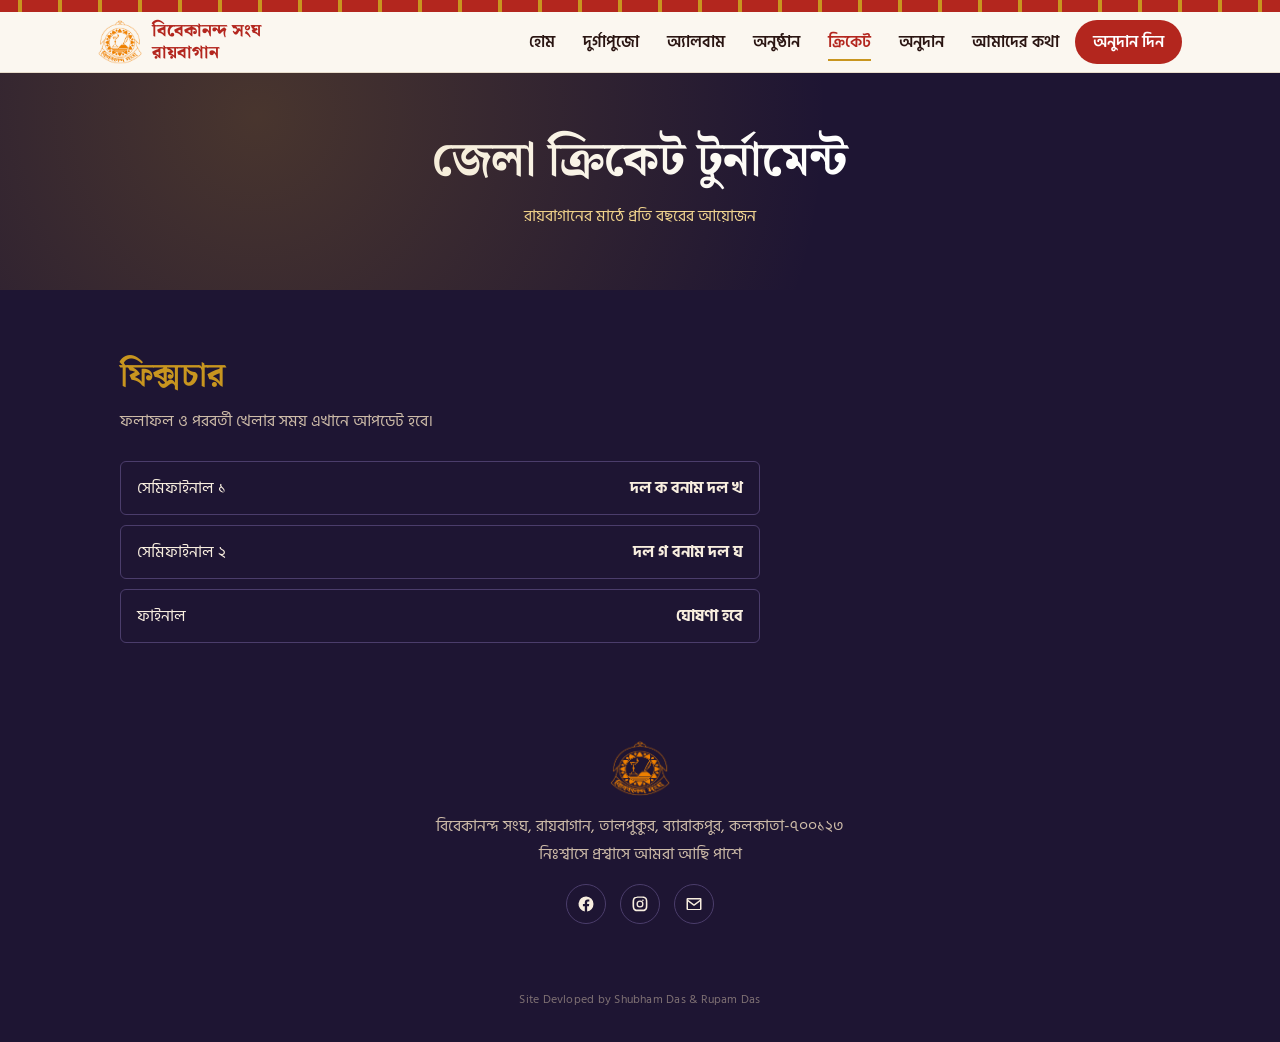
<file: cricket.html>
<!DOCTYPE html>
<html lang="bn">
<head>
<meta charset="utf-8">
<meta name="viewport" content="width=device-width, initial-scale=1, viewport-fit=cover">
<meta name="description" content="জেলা ক্রিকেট টুর্নামেন্টের ফিক্সচার ও ফলাফল।">
<meta property="og:type" content="website">
<meta property="og:site_name" content="রায়বাগান বিবেকানন্দ সংঘ">
<meta property="og:title" content="ক্রিকেট | রায়বাগান বিবেকানন্দ সংঘ">
<meta property="og:description" content="জেলা ক্রিকেট টুর্নামেন্টের ফিক্সচার ও ফলাফল।">
<meta property="og:image" content="https://vsrclub.in/assets/og-image.jpg">
<meta property="og:url" content="https://vsrclub.in/cricket.html">
<meta property="og:locale" content="bn_IN">
<meta name="twitter:card" content="summary_large_image">
<meta name="twitter:title" content="ক্রিকেট | রায়বাগান বিবেকানন্দ সংঘ">
<meta name="twitter:description" content="জেলা ক্রিকেট টুর্নামেন্টের ফিক্সচার ও ফলাফল।">
<meta name="twitter:image" content="https://vsrclub.in/assets/og-image.jpg">
<link rel="canonical" href="https://vsrclub.in/cricket.html">
<title>ক্রিকেট | রায়বাগান বিবেকানন্দ সংঘ</title>
<link rel="icon" href="assets/logo.png">
<link rel="stylesheet" href="css/style.css">
</head>
<body>
<div class="paar"></div>
<header>
<div class="bar">
<input type="checkbox" id="menuToggle" class="menuToggle">
<a class="brand" href="index.html"><img src="assets/logo.png" alt="লোগো">বিবেকানন্দ সংঘ<br>রায়বাগান</a>
<label for="menuToggle" class="burger" aria-label="মেনু"><span></span></label>
<nav id="menu"><ul>
<li><a class="" href="index.html">হোম</a></li>
<li><a class="" href="durga-puja.html">দুর্গাপুজো</a></li>
<li><a class="" href="album.html">অ্যালবাম</a></li>
<li><a class="" href="events.html">অনুষ্ঠান</a></li>
<li><a class="active" href="cricket.html">ক্রিকেট</a></li>
<li><a class="" href="anudan.html">অনুদান</a></li>
<li><a class="" href="about.html">আমাদের কথা</a></li>
<li><a class="cta" href="anudan.html">অনুদান দিন</a></li>
</ul></nav>
</div>
</header>
<div id="shade"></div>

<div class="pagehead"><h1>জেলা ক্রিকেট টুর্নামেন্ট</h1><p>রায়বাগানের মাঠে প্রতি বছরের আয়োজন</p></div>
<section class="sec dark" data-reveal><div class="wrap">
<h2>ফিক্সচার</h2>
<p class="sub">ফলাফল ও পরবর্তী খেলার সময় এখানে আপডেট হবে।</p>
<div class="fix">
<div><span>সেমিফাইনাল ১</span><b>দল ক বনাম দল খ</b></div>
<div><span>সেমিফাইনাল ২</span><b>দল গ বনাম দল ঘ</b></div>
<div><span>ফাইনাল</span><b>ঘোষণা হবে</b></div>
</div>
</div></section>
<footer>
<img class="logo" src="assets/logo.png" alt="">
<p>বিবেকানন্দ সংঘ, রায়বাগান, তালপুকুর, ব্যারাকপুর, কলকাতা-৭০০১২৩<br>নিঃশ্বাসে প্রশ্বাসে আমরা আছি পাশে</p>
<div class="social">
<a href="https://facebook.com/" target="_blank" rel="noopener" aria-label="Facebook"><svg viewBox="0 0 24 24"><path d="M22 12a10 10 0 1 0-11.6 9.9v-7H7.9V12h2.5V9.8c0-2.5 1.5-3.9 3.8-3.9 1.1 0 2.2.2 2.2.2v2.4h-1.3c-1.2 0-1.6.8-1.6 1.6V12h2.8l-.4 2.9h-2.4v7A10 10 0 0 0 22 12"/></svg></a>
<a href="https://instagram.com/" target="_blank" rel="noopener" aria-label="Instagram"><svg viewBox="0 0 24 24"><path d="M12 2c2.7 0 3.1 0 4.1.1 1.1 0 1.8.2 2.4.5.7.2 1.2.6 1.7 1.1.5.5.8 1 1.1 1.7.2.6.4 1.3.5 2.4.1 1 .1 1.4.1 4.1s0 3.1-.1 4.1c0 1.1-.2 1.8-.5 2.4-.2.7-.6 1.2-1.1 1.7-.5.5-1 .8-1.7 1.1-.6.2-1.3.4-2.4.5-1 .1-1.4.1-4.1.1s-3.1 0-4.1-.1c-1.1 0-1.8-.2-2.4-.5-.7-.2-1.2-.6-1.7-1.1-.5-.5-.8-1-1.1-1.7-.2-.6-.4-1.3-.5-2.4C2 15.1 2 14.7 2 12s0-3.1.1-4.1c0-1.1.2-1.8.5-2.4.2-.7.6-1.2 1.1-1.7.5-.5 1-.8 1.7-1.1.6-.2 1.3-.4 2.4-.5C9 2 9.3 2 12 2m0 1.8c-2.6 0-3 0-4 .1-.9 0-1.4.2-1.7.3-.4.2-.7.4-1 .7-.3.3-.5.6-.7 1-.1.3-.3.8-.3 1.7-.1 1-.1 1.4-.1 4s0 3 .1 4c0 .9.2 1.4.3 1.7.2.4.4.7.7 1 .3.3.6.5 1 .7.3.1.8.3 1.7.3 1 .1 1.4.1 4 .1s3 0 4-.1c.9 0 1.4-.2 1.7-.3.4-.2.7-.4 1-.7.3-.3.5-.6.7-1 .1-.3.3-.8.3-1.7.1-1 .1-1.4.1-4s0-3-.1-4c0-.9-.2-1.4-.3-1.7-.2-.4-.4-.7-.7-1-.3-.3-.6-.5-1-.7-.3-.1-.8-.3-1.7-.3-1-.1-1.4-.1-4-.1m0 3.5a4.7 4.7 0 1 1 0 9.4 4.7 4.7 0 0 1 0-9.4m0 1.8a2.9 2.9 0 1 0 0 5.8 2.9 2.9 0 0 0 0-5.8m5-2a1.1 1.1 0 1 1-2.2 0 1.1 1.1 0 0 1 2.2 0"/></svg></a>
<a href="mailto:roybaganvs@gmail.com" target="_blank" rel="noopener" aria-label="Email"><svg viewBox="0 0 24 24"><path d="M2 5.5A1.5 1.5 0 0 1 3.5 4h17A1.5 1.5 0 0 1 22 5.5v13a1.5 1.5 0 0 1-1.5 1.5h-17A1.5 1.5 0 0 1 2 18.5v-13m2 .4v.5l8 5.8 8-5.8v-.5H4m16 2.9-7.4 5.4a1 1 0 0 1-1.2 0L4 8.8v9.7h16V8.8"/></svg></a>
</div>
<div id="google_translate_element" class="gtranslate"></div>
<p class="credit">Site Devloped by Shubham Das &amp; Rupam Das</p>
</footer>
<script>function googleTranslateElementInit(){new google.translate.TranslateElement({pageLanguage:"bn",includedLanguages:"en,hi",layout:google.translate.TranslateElement.InlineLayout.SIMPLE},"google_translate_element");}</script>
<script src="https://translate.google.com/translate_a/element.js?cb=googleTranslateElementInit"></script>
<script src="js/main.js"></script>
</body>
</html>
</file>
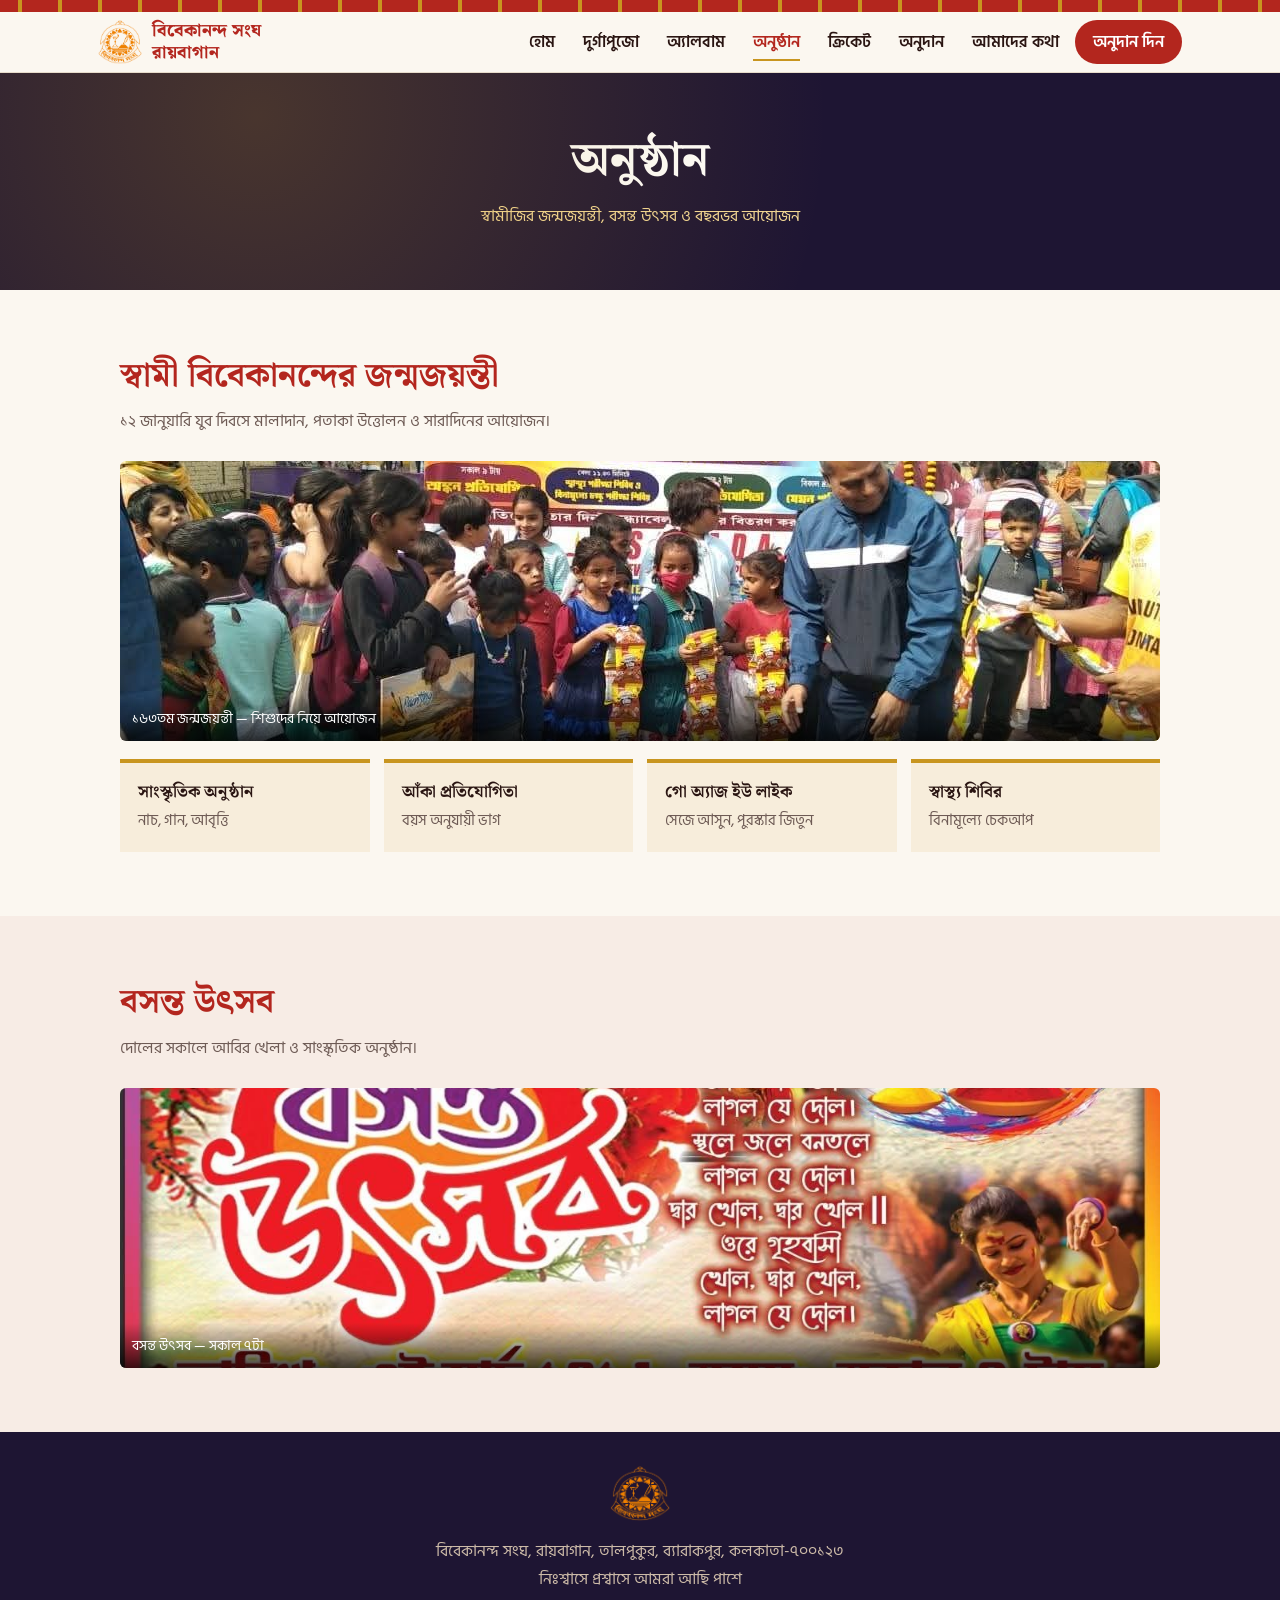
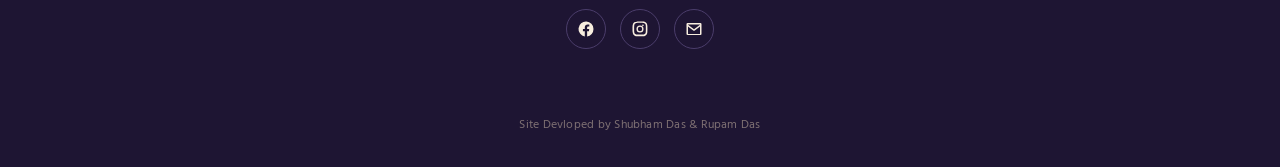
<file: events.html>
<!DOCTYPE html>
<html lang="bn">
<head>
<meta charset="utf-8">
<meta name="viewport" content="width=device-width, initial-scale=1, viewport-fit=cover">
<meta name="description" content="স্বামীজির জন্মজয়ন্তী, বসন্ত উৎসব, আঁকা প্রতিযোগিতা ও স্বাস্থ্য শিবির।">
<meta property="og:type" content="website">
<meta property="og:site_name" content="রায়বাগান বিবেকানন্দ সংঘ">
<meta property="og:title" content="অনুষ্ঠান | রায়বাগান বিবেকানন্দ সংঘ">
<meta property="og:description" content="স্বামীজির জন্মজয়ন্তী, বসন্ত উৎসব, আঁকা প্রতিযোগিতা ও স্বাস্থ্য শিবির।">
<meta property="og:image" content="https://vsrclub.in/assets/og-image.jpg">
<meta property="og:url" content="https://vsrclub.in/events.html">
<meta property="og:locale" content="bn_IN">
<meta name="twitter:card" content="summary_large_image">
<meta name="twitter:title" content="অনুষ্ঠান | রায়বাগান বিবেকানন্দ সংঘ">
<meta name="twitter:description" content="স্বামীজির জন্মজয়ন্তী, বসন্ত উৎসব, আঁকা প্রতিযোগিতা ও স্বাস্থ্য শিবির।">
<meta name="twitter:image" content="https://vsrclub.in/assets/og-image.jpg">
<link rel="canonical" href="https://vsrclub.in/events.html">
<title>অনুষ্ঠান | রায়বাগান বিবেকানন্দ সংঘ</title>
<link rel="icon" href="assets/logo.png">
<link rel="stylesheet" href="css/style.css">
</head>
<body>
<div class="paar"></div>
<header>
<div class="bar">
<input type="checkbox" id="menuToggle" class="menuToggle">
<a class="brand" href="index.html"><img src="assets/logo.png" alt="লোগো">বিবেকানন্দ সংঘ<br>রায়বাগান</a>
<label for="menuToggle" class="burger" aria-label="মেনু"><span></span></label>
<nav id="menu"><ul>
<li><a class="" href="index.html">হোম</a></li>
<li><a class="" href="durga-puja.html">দুর্গাপুজো</a></li>
<li><a class="" href="album.html">অ্যালবাম</a></li>
<li><a class="active" href="events.html">অনুষ্ঠান</a></li>
<li><a class="" href="cricket.html">ক্রিকেট</a></li>
<li><a class="" href="anudan.html">অনুদান</a></li>
<li><a class="" href="about.html">আমাদের কথা</a></li>
<li><a class="cta" href="anudan.html">অনুদান দিন</a></li>
</ul></nav>
</div>
</header>
<div id="shade"></div>

<div class="pagehead"><h1>অনুষ্ঠান</h1><p>স্বামীজির জন্মজয়ন্তী, বসন্ত উৎসব ও বছরভর আয়োজন</p></div>
<section class="sec" data-reveal><div class="wrap">
<h2>স্বামী বিবেকানন্দের জন্মজয়ন্তী</h2>
<p class="sub">১২ জানুয়ারি যুব দিবসে মালাদান, পতাকা উত্তোলন ও সারাদিনের আয়োজন।</p>
<div class="gal">
<figure><img src="assets/jayanti-kids.jpg" alt="জন্মজয়ন্তী উদ্‌যাপনে শিশুরা"><figcaption>১৬৩তম জন্মজয়ন্তী — শিশুদের নিয়ে আয়োজন</figcaption></figure>
</div>
<div class="grid" style="margin-top:18px">
<div class="card"><h3>সাংস্কৃতিক অনুষ্ঠান</h3><p>নাচ, গান, আবৃত্তি</p></div>
<div class="card"><h3>আঁকা প্রতিযোগিতা</h3><p>বয়স অনুযায়ী ভাগ</p></div>
<div class="card"><h3>গো অ্যাজ ইউ লাইক</h3><p>সেজে আসুন, পুরস্কার জিতুন</p></div>
<div class="card"><h3>স্বাস্থ্য শিবির</h3><p>বিনামূল্যে চেকআপ</p></div>
</div>
</div></section>
<section class="sec alt" data-reveal><div class="wrap">
<h2>বসন্ত উৎসব</h2>
<p class="sub">দোলের সকালে আবির খেলা ও সাংস্কৃতিক অনুষ্ঠান।</p>
<div class="gal">
<figure><img src="assets/basanta-utsav.jpg" alt="বসন্ত উৎসব পোস্টার"><figcaption>বসন্ত উৎসব — সকাল ৭টা</figcaption></figure>
</div>
</div></section>
<footer>
<img class="logo" src="assets/logo.png" alt="">
<p>বিবেকানন্দ সংঘ, রায়বাগান, তালপুকুর, ব্যারাকপুর, কলকাতা-৭০০১২৩<br>নিঃশ্বাসে প্রশ্বাসে আমরা আছি পাশে</p>
<div class="social">
<a href="https://facebook.com/" target="_blank" rel="noopener" aria-label="Facebook"><svg viewBox="0 0 24 24"><path d="M22 12a10 10 0 1 0-11.6 9.9v-7H7.9V12h2.5V9.8c0-2.5 1.5-3.9 3.8-3.9 1.1 0 2.2.2 2.2.2v2.4h-1.3c-1.2 0-1.6.8-1.6 1.6V12h2.8l-.4 2.9h-2.4v7A10 10 0 0 0 22 12"/></svg></a>
<a href="https://instagram.com/" target="_blank" rel="noopener" aria-label="Instagram"><svg viewBox="0 0 24 24"><path d="M12 2c2.7 0 3.1 0 4.1.1 1.1 0 1.8.2 2.4.5.7.2 1.2.6 1.7 1.1.5.5.8 1 1.1 1.7.2.6.4 1.3.5 2.4.1 1 .1 1.4.1 4.1s0 3.1-.1 4.1c0 1.1-.2 1.8-.5 2.4-.2.7-.6 1.2-1.1 1.7-.5.5-1 .8-1.7 1.1-.6.2-1.3.4-2.4.5-1 .1-1.4.1-4.1.1s-3.1 0-4.1-.1c-1.1 0-1.8-.2-2.4-.5-.7-.2-1.2-.6-1.7-1.1-.5-.5-.8-1-1.1-1.7-.2-.6-.4-1.3-.5-2.4C2 15.1 2 14.7 2 12s0-3.1.1-4.1c0-1.1.2-1.8.5-2.4.2-.7.6-1.2 1.1-1.7.5-.5 1-.8 1.7-1.1.6-.2 1.3-.4 2.4-.5C9 2 9.3 2 12 2m0 1.8c-2.6 0-3 0-4 .1-.9 0-1.4.2-1.7.3-.4.2-.7.4-1 .7-.3.3-.5.6-.7 1-.1.3-.3.8-.3 1.7-.1 1-.1 1.4-.1 4s0 3 .1 4c0 .9.2 1.4.3 1.7.2.4.4.7.7 1 .3.3.6.5 1 .7.3.1.8.3 1.7.3 1 .1 1.4.1 4 .1s3 0 4-.1c.9 0 1.4-.2 1.7-.3.4-.2.7-.4 1-.7.3-.3.5-.6.7-1 .1-.3.3-.8.3-1.7.1-1 .1-1.4.1-4s0-3-.1-4c0-.9-.2-1.4-.3-1.7-.2-.4-.4-.7-.7-1-.3-.3-.6-.5-1-.7-.3-.1-.8-.3-1.7-.3-1-.1-1.4-.1-4-.1m0 3.5a4.7 4.7 0 1 1 0 9.4 4.7 4.7 0 0 1 0-9.4m0 1.8a2.9 2.9 0 1 0 0 5.8 2.9 2.9 0 0 0 0-5.8m5-2a1.1 1.1 0 1 1-2.2 0 1.1 1.1 0 0 1 2.2 0"/></svg></a>
<a href="mailto:roybaganvs@gmail.com" target="_blank" rel="noopener" aria-label="Email"><svg viewBox="0 0 24 24"><path d="M2 5.5A1.5 1.5 0 0 1 3.5 4h17A1.5 1.5 0 0 1 22 5.5v13a1.5 1.5 0 0 1-1.5 1.5h-17A1.5 1.5 0 0 1 2 18.5v-13m2 .4v.5l8 5.8 8-5.8v-.5H4m16 2.9-7.4 5.4a1 1 0 0 1-1.2 0L4 8.8v9.7h16V8.8"/></svg></a>
</div>
<div id="google_translate_element" class="gtranslate"></div>
<p class="credit">Site Devloped by Shubham Das &amp; Rupam Das</p>
</footer>
<script>function googleTranslateElementInit(){new google.translate.TranslateElement({pageLanguage:"bn",includedLanguages:"en,hi",layout:google.translate.TranslateElement.InlineLayout.SIMPLE},"google_translate_element");}</script>
<script src="https://translate.google.com/translate_a/element.js?cb=googleTranslateElementInit"></script>
<script src="js/main.js"></script>
</body>
</html>
</file>
<file: css/style.css>
@import url('https://fonts.googleapis.com/css2?family=Noto+Serif+Bengali:wght@500;800&family=Hind+Siliguri:wght@400;500;600&display=swap');
:root{--paper:#FBF7F0;--ink:#2A1512;--red:#B3261E;--gold:#C8951F;--night:#1E1533;--mute:#6E5B55;--line:#E7DCCB}
*{box-sizing:border-box}
html{scroll-behavior:smooth;scroll-padding-top:80px;width:100%;max-width:100%;overflow-x:hidden}
body{margin:0;width:100%;max-width:100%;background:var(--paper);color:var(--ink);font-family:'Hind Siliguri',system-ui,sans-serif;line-height:1.75;overflow-x:hidden}
.wrap,section,header,footer,.hero,.pagehead{max-width:100vw}
h1,h2,h3,h4{font-family:'Noto Serif Bengali',Georgia,serif;line-height:1.35;margin:0}
a{color:inherit;text-decoration:none}
img{max-width:100%;display:block}
.wrap{max-width:1080px;margin:0 auto;padding:0 20px}
.paar{height:12px;background:repeating-linear-gradient(90deg,var(--red) 0 18px,var(--gold) 18px 22px,var(--red) 22px 40px)}

/* header */
/* NOTE: header deliberately has NO backdrop-filter / filter / transform.
   Any of those make this element a "containing block" for position:fixed
   descendants in most mobile browsers — which is exactly why the mobile
   menu drawer was being capped to the header's own height earlier instead
   of the full screen. Don't add blur/filter/transform back onto header
   without re-testing the mobile menu afterwards. */
header{position:sticky;top:0;z-index:50;background:rgba(251,247,240,.98);border-bottom:1px solid var(--line)}
.bar{display:flex;align-items:center;justify-content:space-between;gap:14px;max-width:1120px;margin:auto;padding:8px 18px}
.brand{display:flex;align-items:center;gap:10px;font-family:'Noto Serif Bengali',serif;font-weight:800;color:var(--red);font-size:clamp(.9rem,3.2vw,1.1rem);line-height:1.25}
.brand img{width:44px;height:44px;transition:transform .6s}
.brand:hover img{transform:rotate(360deg) scale(1.08)}
#menu ul{display:flex;gap:4px;list-style:none;margin:0;padding:0;align-items:center}
#menu a{position:relative;display:block;padding:8px 12px;font-weight:600;transition:color .25s,transform .25s}
#menu a:after{content:"";position:absolute;left:12px;right:12px;bottom:3px;height:2px;background:var(--gold);transform:scaleX(0);transform-origin:left;transition:transform .3s}
#menu a:hover,#menu a.active{color:var(--red)}
#menu a:hover:after,#menu a.active:after{transform:scaleX(1)}
#menu a.cta{background:var(--red);color:#fff;border-radius:999px;padding:8px 18px}
#menu a.cta:after{display:none}
#menu a.cta:hover{background:var(--gold);color:var(--ink)}
.menuToggle{position:absolute;opacity:0;width:1px;height:1px;pointer-events:none}
.burger{display:none;width:44px;height:44px;border:1px solid var(--line);border-radius:10px;background:#fff;cursor:pointer;padding:0;position:relative;z-index:70}
.burger:before,.burger span,.burger:after{content:"";position:absolute;left:11px;right:11px;height:2px;background:var(--red);transition:.3s}
.burger:before{top:14px}.burger span{top:21px}.burger:after{top:28px}
/* works even if JS never loads: the checkbox (hidden) + its label (the burger
   button) toggle everything with pure CSS. JS, when it does load, only adds
   the dimmed backdrop-click-to-close and auto-close-on-link-tap extras. */
.menuToggle:checked ~ .burger:before,header.open .burger:before{top:21px;transform:rotate(45deg)}
.menuToggle:checked ~ .burger:after,header.open .burger:after{top:21px;transform:rotate(-45deg)}
.menuToggle:checked ~ .burger span,header.open .burger span{opacity:0}
#shade{display:none}
@media(max-width:860px){
 .burger{display:block}
 #menu{position:fixed;top:0;right:0;bottom:0;height:auto;width:min(78vw,300px);background:var(--night);padding:calc(env(safe-area-inset-top,0px) + 28px) 22px 24px;transform:translateX(105%);transition:transform .4s cubic-bezier(.2,.8,.2,1);z-index:60;overflow-y:auto}
 #menu ul{flex-direction:column;gap:4px}
 #menu a{color:#F8EEDF;font-size:1.1rem;padding:12px 8px;border-bottom:1px solid #3A2F55}
 #menu a:hover,#menu a.active{color:var(--gold)}#menu a:after{display:none}
 #menu a.cta{margin-top:12px;text-align:center;border:0}
 .menuToggle:checked ~ #menu,header.open #menu{transform:none}
 .menuToggle:checked ~ #shade,header.open #shade{display:block;position:fixed;inset:0;background:rgba(0,0,0,.5);z-index:55}
}

/* hero */
.hero{position:relative;background:var(--night);color:#F8EEDF;text-align:center;overflow:hidden;min-height:min(84vh,720px);display:flex;align-items:center;justify-content:center}
.slide{position:absolute;inset:0;opacity:0;transition:opacity 1.6s ease}
.slide.on{opacity:1}
.slide i{position:absolute;inset:-24px;background-size:cover;background-position:center;filter:blur(22px) brightness(.7)}
.slide b{position:absolute;inset:0;background-size:contain;background-position:center;background-repeat:no-repeat}
.hero:after{content:"";position:absolute;inset:0;background:linear-gradient(180deg,rgba(20,10,28,.5),rgba(20,10,28,.78));z-index:1}
.hero .in{position:relative;z-index:2;padding:48px 18px 70px;width:100%}
.hero .biglogo{width:clamp(76px,18vw,116px);display:block;margin:0 auto 12px;filter:drop-shadow(0 2px 8px rgba(0,0,0,.6))}
.hero h1{font-size:clamp(1.9rem,7.5vw,4.2rem);font-weight:800;text-shadow:0 3px 18px rgba(0,0,0,.7)}
.hero .en{margin:4px 0 0;color:#F3D896;font-weight:500;letter-spacing:.05em;font-size:clamp(1rem,3vw,1.25rem)}
.tag{display:inline-block;margin-top:20px;padding:8px 18px;border-top:2px solid var(--gold);border-bottom:2px solid var(--gold);font-family:'Noto Serif Bengali',serif;font-size:clamp(1rem,3.4vw,1.5rem)}
.btns{display:flex;gap:12px;flex-wrap:wrap;justify-content:center;margin-top:24px}
.btn{display:inline-block;padding:11px 22px;border-radius:999px;font-weight:600;border:2px solid var(--gold);color:#fff;transition:transform .25s,background .25s}
.btn:hover{transform:translateY(-3px)}
.btn.fill{background:var(--gold);color:var(--ink)}
#dots{position:absolute;bottom:16px;left:0;right:0;display:flex;justify-content:center;gap:8px;z-index:3}
#dots button{width:11px;height:11px;border-radius:50%;border:1px solid #F3D896;background:transparent;padding:0;cursor:pointer}
#dots button.on{background:#F3D896}

/* page header (inner pages) */
.pagehead{background:var(--night);color:#F8EEDF;text-align:center;padding:56px 18px 44px;position:relative;overflow:hidden}
.pagehead h1{font-size:clamp(1.8rem,6vw,3rem);color:#fff}
.pagehead p{color:#F3D896;margin-top:8px}
.pagehead:before{content:"";position:absolute;inset:0;background:radial-gradient(circle at 20% 20%,rgba(200,149,31,.25),transparent 55%)}

/* sections / reveal */
.sec{padding:clamp(40px,8vw,64px) 0}
.sec h2{font-size:clamp(1.4rem,4.5vw,2.1rem);color:var(--red);margin-bottom:8px}
.sub{color:var(--mute);max-width:60ch;margin:0 0 26px}
.alt{background:rgba(179,38,30,.05)}
.dark{background:var(--night);color:#F8EEDF}.dark h2{color:var(--gold)}.dark .sub{color:#CDBBA8}
/* content is visible by default; JS only adds a subtle fade-in.
   if JS ever fails to load, nothing stays hidden. */
.reveal-pre{opacity:0;transform:translateY(24px);transition:opacity .7s ease,transform .7s ease}
.reveal-pre.reveal-show{opacity:1;transform:none}

.grid{display:grid;grid-template-columns:repeat(auto-fit,minmax(200px,1fr));gap:14px}
.card{padding:18px;border-top:4px solid var(--gold);background:rgba(200,149,31,.1);transition:transform .3s}
.card:hover{transform:translateY(-5px)}
.card h3{font-size:1.05rem;margin-bottom:4px}.card p{margin:0;color:var(--mute);font-size:.95rem}

.gal{display:grid;grid-template-columns:repeat(auto-fit,minmax(220px,1fr));gap:16px}
.gal figure{margin:0;border-radius:6px;overflow:hidden;background:#000;position:relative}
.gal img{width:100%;height:280px;object-fit:cover;transition:transform .5s}
.gal figure:hover img{transform:scale(1.07)}
.gal figcaption{position:absolute;left:0;right:0;bottom:0;padding:10px 12px;background:linear-gradient(0deg,rgba(0,0,0,.75),transparent);color:#fff;font-size:.9rem}

.yr{display:flex;flex-direction:column;justify-content:flex-end;min-height:190px;padding:16px;color:#fff;border-radius:4px 4px 40px 4px;transition:transform .3s}
.yr:hover{transform:translateY(-6px) rotate(-1deg)}
.yr b{font-family:'Noto Serif Bengali',serif;font-size:1.7rem}.yr span{font-size:.85rem;opacity:.9}
.y1{background:linear-gradient(160deg,#B3261E,#5B0F2B)}.y2{background:linear-gradient(160deg,#C8951F,#7A4A0C)}.y3{background:linear-gradient(160deg,#3D2C6B,#1E1533)}.y4{background:linear-gradient(160deg,#1F6F5C,#0F3B33)}

.fix{display:grid;gap:10px;max-width:640px}
.fix div{display:flex;justify-content:space-between;gap:12px;flex-wrap:wrap;padding:12px 16px;border:1px solid #4B3D6B;border-radius:6px;transition:border-color .3s}
.fix div:hover{border-color:var(--gold)}

.formbox{display:flex;gap:20px;align-items:center;justify-content:space-between;flex-wrap:wrap;border:2px dashed var(--red);padding:24px;border-radius:8px}
.formbox h2{margin:0 0 4px}.formbox .sub{margin:0}

/* donation page */
.donate-grid{display:grid;grid-template-columns:repeat(auto-fit,minmax(240px,1fr));gap:18px;margin-top:8px}
.dcard{background:#fff;border:1px solid var(--line);border-radius:10px;padding:22px;text-align:center;transition:transform .3s,box-shadow .3s}
.dcard:hover{transform:translateY(-6px);box-shadow:0 12px 28px rgba(179,38,30,.12)}
.dcard .ic{font-size:2rem}
.dcard h3{margin:10px 0 6px;color:var(--red)}
.upi-box{background:var(--night);color:#F8EEDF;border-radius:10px;padding:26px;display:flex;gap:20px;align-items:center;flex-wrap:wrap;justify-content:space-between}
.upi-box code{background:rgba(255,255,255,.1);padding:8px 14px;border-radius:6px;font-size:1.05rem;color:var(--gold)}
.thanks{border-left:4px solid var(--gold);padding:14px 18px;background:rgba(200,149,31,.08);margin-top:24px}

/* footer */
/* the translate widget lives in the footer, not the header — the footer has
   no position:sticky/fixed of its own, so there's nothing for Google's
   script to collide with the way it did before. */
.gtranslate{margin:16px auto 0;display:inline-block}
.gtranslate .goog-te-gadget{font-family:'Hind Siliguri',sans-serif!important;font-size:.85rem!important;color:#CDBBA8!important}
.gtranslate .goog-te-gadget img{display:none!important}
.gtranslate select.goog-te-combo{font-size:.85rem;padding:6px 10px;border:1px solid #4B3D6B;border-radius:8px;background:#2A2040;color:#F8EEDF;font-family:'Hind Siliguri',sans-serif}
body>.skiptranslate.goog-te-gadget,iframe.goog-te-banner-frame{display:none!important}
body{top:0!important}
footer{background:var(--night);color:#CDBBA8;text-align:center;padding:34px 18px 20px}
footer .logo{width:60px;margin:0 auto 10px}
.social{display:flex;gap:14px;justify-content:center;margin:16px 0}
.social a{width:40px;height:40px;border-radius:50%;border:1px solid #4B3D6B;display:flex;align-items:center;justify-content:center;transition:transform .25s,background .25s,border-color .25s}
.social a:hover{transform:translateY(-4px);background:var(--gold);border-color:var(--gold)}
.social svg{width:18px;height:18px;fill:#F8EEDF}
.social a:hover svg{fill:#1E1533}
.credit{font-size:.72rem;opacity:.55;margin-top:22px;letter-spacing:.02em}
:focus-visible{outline:3px solid var(--gold);outline-offset:3px}
@media(prefers-reduced-motion:reduce){*{animation-duration:.01s!important;transition:none!important}html{scroll-behavior:auto}}

/* opening splash — logo intro on the homepage */
#splash{position:fixed;inset:0;z-index:100;background:var(--night);display:flex;align-items:center;justify-content:center;text-align:center;color:#F8EEDF;animation:splashOut .9s ease 2.6s forwards}
.nosplash #splash{display:none}
.sp-in{padding:24px}
.sp-logo{position:relative;width:min(46vw,190px);height:min(46vw,190px);margin:0 auto 20px}
.sp-logo img{width:100%;height:100%;object-fit:contain;animation:sp-pop 1.1s cubic-bezier(.2,.9,.3,1.2) both}
.sp-logo:before{content:"";position:absolute;inset:-14px;border:2px dashed var(--gold);border-radius:50%;animation:sp-spin 9s linear infinite;opacity:.8}
#splash h2{font-family:'Noto Serif Bengali',serif;font-size:clamp(1.5rem,6vw,2.4rem);animation:sp-rise .9s ease .6s both}
#splash p{margin:6px 0 0;color:#F3D896;font-size:clamp(1rem,3.6vw,1.3rem);animation:sp-rise .9s ease 1s both}
@keyframes sp-pop{from{opacity:0;transform:scale(.5) rotate(-12deg)}to{opacity:1;transform:none}}
@keyframes sp-rise{from{opacity:0;transform:translateY(16px)}to{opacity:1;transform:none}}
@keyframes sp-spin{to{transform:rotate(360deg)}}
@keyframes splashOut{to{opacity:0;visibility:hidden;pointer-events:none}}
@media(prefers-reduced-motion:reduce){#splash{animation:splashOut .01s linear 1.2s forwards}.sp-logo img,#splash h2,#splash p{animation:none;opacity:1}}
</file>
